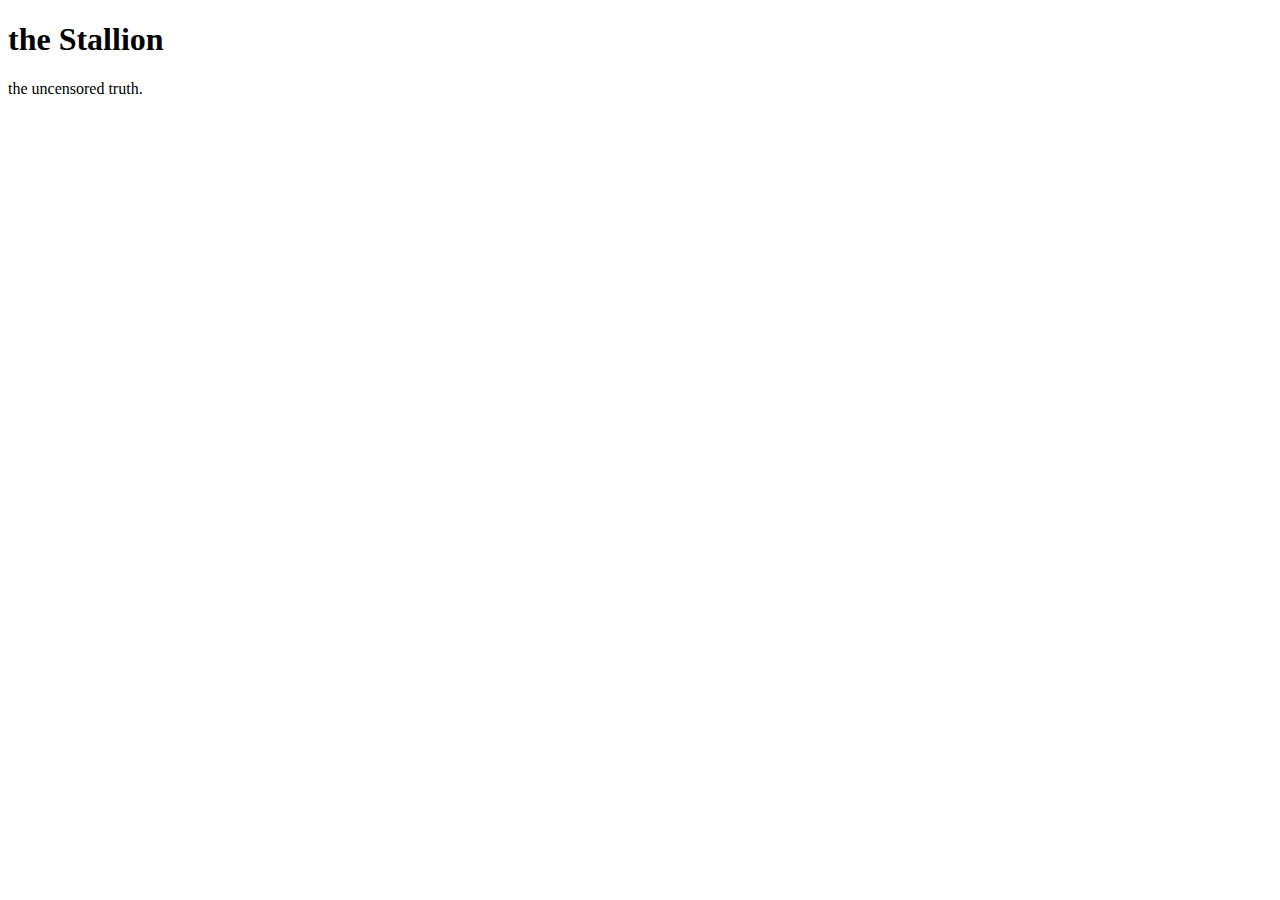
<file: index.html>
<!DOCTYPE html>
<html lang="en">
    <head>
        <meta charset="utf-8"/>
        <meta name="viewport" content="width=device-width" />
        <title>the Stallion</title>
    </head>

    <body>
        <header>
            <h1>the Stallion</h1>
            <p>the uncensored truth.</p>
        </header>

        <nav>

        </nav>

        <main>

        </main>

        <footer>

        </footer>
    </body>
</html>
<!--
LICENSE:

Creative Commons Legal Code

CC0 1.0 Universal

    CREATIVE COMMONS CORPORATION IS NOT A LAW FIRM AND DOES NOT PROVIDE
    LEGAL SERVICES. DISTRIBUTION OF THIS DOCUMENT DOES NOT CREATE AN
    ATTORNEY-CLIENT RELATIONSHIP. CREATIVE COMMONS PROVIDES THIS
    INFORMATION ON AN "AS-IS" BASIS. CREATIVE COMMONS MAKES NO WARRANTIES
    REGARDING THE USE OF THIS DOCUMENT OR THE INFORMATION OR WORKS
    PROVIDED HEREUNDER, AND DISCLAIMS LIABILITY FOR DAMAGES RESULTING FROM
    THE USE OF THIS DOCUMENT OR THE INFORMATION OR WORKS PROVIDED
    HEREUNDER.

Statement of Purpose

The laws of most jurisdictions throughout the world automatically confer
exclusive Copyright and Related Rights (defined below) upon the creator
and subsequent owner(s) (each and all, an "owner") of an original work of
authorship and/or a database (each, a "Work").

Certain owners wish to permanently relinquish those rights to a Work for
the purpose of contributing to a commons of creative, cultural and
scientific works ("Commons") that the public can reliably and without fear
of later claims of infringement build upon, modify, incorporate in other
works, reuse and redistribute as freely as possible in any form whatsoever
and for any purposes, including without limitation commercial purposes.
These owners may contribute to the Commons to promote the ideal of a free
culture and the further production of creative, cultural and scientific
works, or to gain reputation or greater distribution for their Work in
part through the use and efforts of others.

For these and/or other purposes and motivations, and without any
expectation of additional consideration or compensation, the person
associating CC0 with a Work (the "Affirmer"), to the extent that he or she
is an owner of Copyright and Related Rights in the Work, voluntarily
elects to apply CC0 to the Work and publicly distribute the Work under its
terms, with knowledge of his or her Copyright and Related Rights in the
Work and the meaning and intended legal effect of CC0 on those rights.

1. Copyright and Related Rights. A Work made available under CC0 may be
protected by copyright and related or neighboring rights ("Copyright and
Related Rights"). Copyright and Related Rights include, but are not
limited to, the following:

  i. the right to reproduce, adapt, distribute, perform, display,
     communicate, and translate a Work;
 ii. moral rights retained by the original author(s) and/or performer(s);
iii. publicity and privacy rights pertaining to a person's image or
     likeness depicted in a Work;
 iv. rights protecting against unfair competition in regards to a Work,
     subject to the limitations in paragraph 4(a), below;
  v. rights protecting the extraction, dissemination, use and reuse of data
     in a Work;
 vi. database rights (such as those arising under Directive 96/9/EC of the
     European Parliament and of the Council of 11 March 1996 on the legal
     protection of databases, and under any national implementation
     thereof, including any amended or successor version of such
     directive); and
vii. other similar, equivalent or corresponding rights throughout the
     world based on applicable law or treaty, and any national
     implementations thereof.

2. Waiver. To the greatest extent permitted by, but not in contravention
of, applicable law, Affirmer hereby overtly, fully, permanently,
irrevocably and unconditionally waives, abandons, and surrenders all of
Affirmer's Copyright and Related Rights and associated claims and causes
of action, whether now known or unknown (including existing as well as
future claims and causes of action), in the Work (i) in all territories
worldwide, (ii) for the maximum duration provided by applicable law or
treaty (including future time extensions), (iii) in any current or future
medium and for any number of copies, and (iv) for any purpose whatsoever,
including without limitation commercial, advertising or promotional
purposes (the "Waiver"). Affirmer makes the Waiver for the benefit of each
member of the public at large and to the detriment of Affirmer's heirs and
successors, fully intending that such Waiver shall not be subject to
revocation, rescission, cancellation, termination, or any other legal or
equitable action to disrupt the quiet enjoyment of the Work by the public
as contemplated by Affirmer's express Statement of Purpose.

3. Public License Fallback. Should any part of the Waiver for any reason
be judged legally invalid or ineffective under applicable law, then the
Waiver shall be preserved to the maximum extent permitted taking into
account Affirmer's express Statement of Purpose. In addition, to the
extent the Waiver is so judged Affirmer hereby grants to each affected
person a royalty-free, non transferable, non sublicensable, non exclusive,
irrevocable and unconditional license to exercise Affirmer's Copyright and
Related Rights in the Work (i) in all territories worldwide, (ii) for the
maximum duration provided by applicable law or treaty (including future
time extensions), (iii) in any current or future medium and for any number
of copies, and (iv) for any purpose whatsoever, including without
limitation commercial, advertising or promotional purposes (the
"License"). The License shall be deemed effective as of the date CC0 was
applied by Affirmer to the Work. Should any part of the License for any
reason be judged legally invalid or ineffective under applicable law, such
partial invalidity or ineffectiveness shall not invalidate the remainder
of the License, and in such case Affirmer hereby affirms that he or she
will not (i) exercise any of his or her remaining Copyright and Related
Rights in the Work or (ii) assert any associated claims and causes of
action with respect to the Work, in either case contrary to Affirmer's
express Statement of Purpose.

4. Limitations and Disclaimers.

 a. No trademark or patent rights held by Affirmer are waived, abandoned,
    surrendered, licensed or otherwise affected by this document.
 b. Affirmer offers the Work as-is and makes no representations or
    warranties of any kind concerning the Work, express, implied,
    statutory or otherwise, including without limitation warranties of
    title, merchantability, fitness for a particular purpose, non
    infringement, or the absence of latent or other defects, accuracy, or
    the present or absence of errors, whether or not discoverable, all to
    the greatest extent permissible under applicable law.
 c. Affirmer disclaims responsibility for clearing rights of other persons
    that may apply to the Work or any use thereof, including without
    limitation any person's Copyright and Related Rights in the Work.
    Further, Affirmer disclaims responsibility for obtaining any necessary
    consents, permissions or other rights required for any use of the
    Work.
 d. Affirmer understands and acknowledges that Creative Commons is not a
    party to this document and has no duty or obligation with respect to
    this CC0 or use of the Work.

-->
</file>
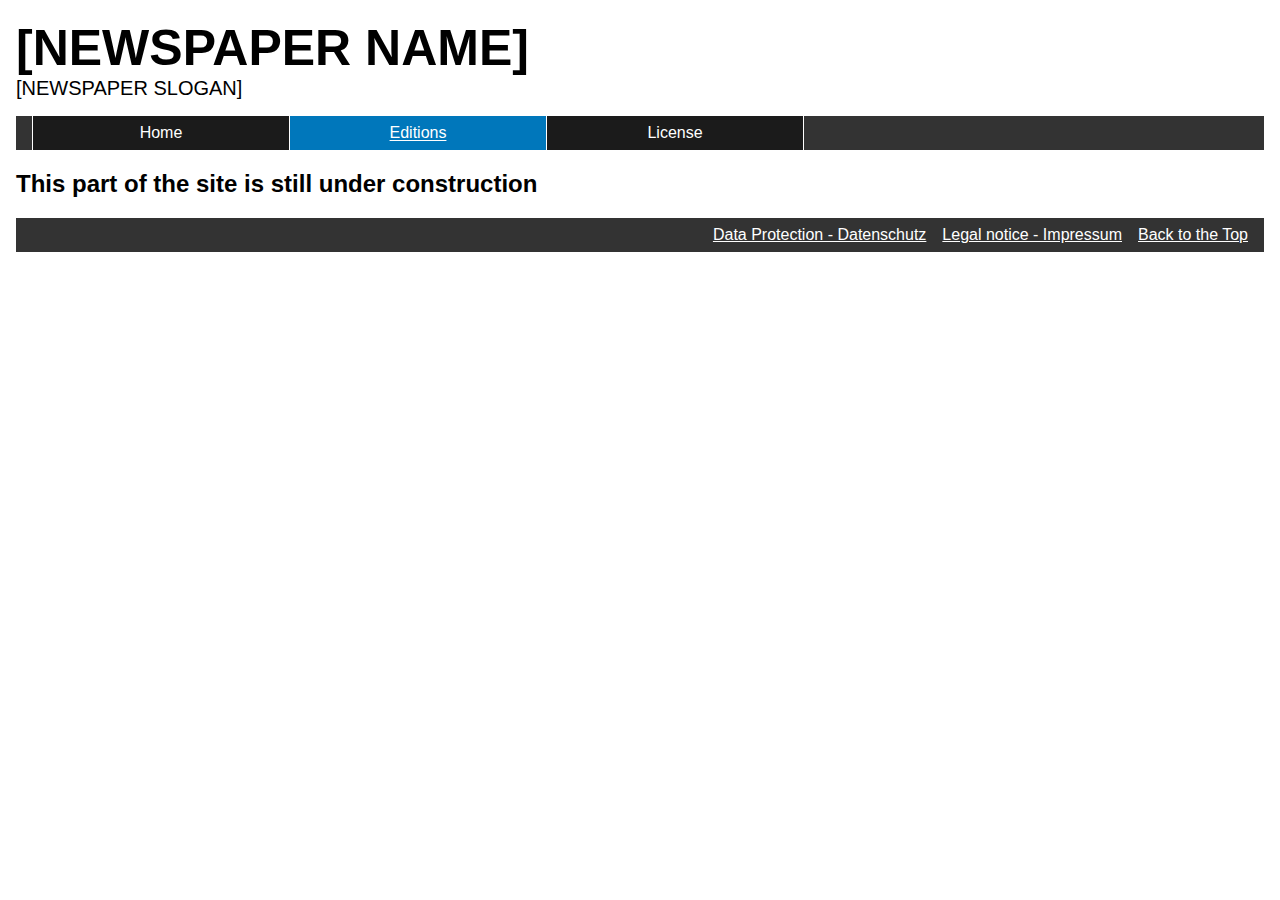
<file: html/editions.html>
<!DOCTYPE html>

<!-- 
HEY YOU!
yeah I'm talking to you don't you DARE to inspect element and edit the articles and put random shit in them!

no but seriously do whatever the fuck you want, this is cc0 so if you feel like it just copy the entire code from github and make your website I dont give a fuck.
-->

<html lang="en" id="top">
    <head>
        <!-- name, description, icon and any other meta of the website-->
        <meta charset="utf-8"/>
        <meta name="viewport" content="width=device-width" />
        <meta name="description" content="the uncensored truth." /> <!-- for the love of god come up with a better slogan please! -->
        <title>the Stallion</title>

        <link href="../styles/style.css" rel="stylesheet">
    </head>

    <body>
        <header class="site-header">
            <!-- the header of course -->
            <h1>[NEWSPAPER NAME]</h1>
            <p>[NEWSPAPER SLOGAN]</p> <!-- put the slogan here once you made it better -->
        </header>

        <nav class="site-nav">
            <ul>
                <li><a href="../index.html">Home</a></li>
                <li aria-current="page"><a href="../html/editions.html">Editions</a></li>
                <li><a href="../html/license.html">License</a></li>
            </ul>
        </nav>

        <main>
            <h2>This part of the site is still under construction</h2>
        </main>

        <footer class="site-footer">
            <nav aria-label="Legal links required by German law - Rechtliche Plichtlinks">
                <ul>
                    <li><a href="#">Data Protection - Datenschutz</a></li>
                    <li><a href="#">Legal notice - Impressum</a></li>
                    <li><a href="#top">Back to the Top</a></li>
                </ul>
            </nav>
        </footer>
    </body>
</html>
<!--
LICENSE:

Creative Commons Legal Code

CC0 1.0 Universal

    CREATIVE COMMONS CORPORATION IS NOT A LAW FIRM AND DOES NOT PROVIDE
    LEGAL SERVICES. DISTRIBUTION OF THIS DOCUMENT DOES NOT CREATE AN
    ATTORNEY-CLIENT RELATIONSHIP. CREATIVE COMMONS PROVIDES THIS
    INFORMATION ON AN "AS-IS" BASIS. CREATIVE COMMONS MAKES NO WARRANTIES
    REGARDING THE USE OF THIS DOCUMENT OR THE INFORMATION OR WORKS
    PROVIDED HEREUNDER, AND DISCLAIMS LIABILITY FOR DAMAGES RESULTING FROM
    THE USE OF THIS DOCUMENT OR THE INFORMATION OR WORKS PROVIDED
    HEREUNDER.

Statement of Purpose

The laws of most jurisdictions throughout the world automatically confer
exclusive Copyright and Related Rights (defined below) upon the creator
and subsequent owner(s) (each and all, an "owner") of an original work of
authorship and/or a database (each, a "Work").

Certain owners wish to permanently relinquish those rights to a Work for
the purpose of contributing to a commons of creative, cultural and
scientific works ("Commons") that the public can reliably and without fear
of later claims of infringement build upon, modify, incorporate in other
works, reuse and redistribute as freely as possible in any form whatsoever
and for any purposes, including without limitation commercial purposes.
These owners may contribute to the Commons to promote the ideal of a free
culture and the further production of creative, cultural and scientific
works, or to gain reputation or greater distribution for their Work in
part through the use and efforts of others.

For these and/or other purposes and motivations, and without any
expectation of additional consideration or compensation, the person
associating CC0 with a Work (the "Affirmer"), to the extent that he or she
is an owner of Copyright and Related Rights in the Work, voluntarily
elects to apply CC0 to the Work and publicly distribute the Work under its
terms, with knowledge of his or her Copyright and Related Rights in the
Work and the meaning and intended legal effect of CC0 on those rights.

1. Copyright and Related Rights. A Work made available under CC0 may be
protected by copyright and related or neighboring rights ("Copyright and
Related Rights"). Copyright and Related Rights include, but are not
limited to, the following:

  i. the right to reproduce, adapt, distribute, perform, display,
     communicate, and translate a Work;
 ii. moral rights retained by the original author(s) and/or performer(s);
iii. publicity and privacy rights pertaining to a person's image or
     likeness depicted in a Work;
 iv. rights protecting against unfair competition in regards to a Work,
     subject to the limitations in paragraph 4(a), below;
  v. rights protecting the extraction, dissemination, use and reuse of data
     in a Work;
 vi. database rights (such as those arising under Directive 96/9/EC of the
     European Parliament and of the Council of 11 March 1996 on the legal
     protection of databases, and under any national implementation
     thereof, including any amended or successor version of such
     directive); and
vii. other similar, equivalent or corresponding rights throughout the
     world based on applicable law or treaty, and any national
     implementations thereof.

2. Waiver. To the greatest extent permitted by, but not in contravention
of, applicable law, Affirmer hereby overtly, fully, permanently,
irrevocably and unconditionally waives, abandons, and surrenders all of
Affirmer's Copyright and Related Rights and associated claims and causes
of action, whether now known or unknown (including existing as well as
future claims and causes of action), in the Work (i) in all territories
worldwide, (ii) for the maximum duration provided by applicable law or
treaty (including future time extensions), (iii) in any current or future
medium and for any number of copies, and (iv) for any purpose whatsoever,
including without limitation commercial, advertising or promotional
purposes (the "Waiver"). Affirmer makes the Waiver for the benefit of each
member of the public at large and to the detriment of Affirmer's heirs and
successors, fully intending that such Waiver shall not be subject to
revocation, rescission, cancellation, termination, or any other legal or
equitable action to disrupt the quiet enjoyment of the Work by the public
as contemplated by Affirmer's express Statement of Purpose.

3. Public License Fallback. Should any part of the Waiver for any reason
be judged legally invalid or ineffective under applicable law, then the
Waiver shall be preserved to the maximum extent permitted taking into
account Affirmer's express Statement of Purpose. In addition, to the
extent the Waiver is so judged Affirmer hereby grants to each affected
person a royalty-free, non transferable, non sublicensable, non exclusive,
irrevocable and unconditional license to exercise Affirmer's Copyright and
Related Rights in the Work (i) in all territories worldwide, (ii) for the
maximum duration provided by applicable law or treaty (including future
time extensions), (iii) in any current or future medium and for any number
of copies, and (iv) for any purpose whatsoever, including without
limitation commercial, advertising or promotional purposes (the
"License"). The License shall be deemed effective as of the date CC0 was
applied by Affirmer to the Work. Should any part of the License for any
reason be judged legally invalid or ineffective under applicable law, such
partial invalidity or ineffectiveness shall not invalidate the remainder
of the License, and in such case Affirmer hereby affirms that he or she
will not (i) exercise any of his or her remaining Copyright and Related
Rights in the Work or (ii) assert any associated claims and causes of
action with respect to the Work, in either case contrary to Affirmer's
express Statement of Purpose.

4. Limitations and Disclaimers.

 a. No trademark or patent rights held by Affirmer are waived, abandoned,
    surrendered, licensed or otherwise affected by this document.
 b. Affirmer offers the Work as-is and makes no representations or
    warranties of any kind concerning the Work, express, implied,
    statutory or otherwise, including without limitation warranties of
    title, merchantability, fitness for a particular purpose, non
    infringement, or the absence of latent or other defects, accuracy, or
    the present or absence of errors, whether or not discoverable, all to
    the greatest extent permissible under applicable law.
 c. Affirmer disclaims responsibility for clearing rights of other persons
    that may apply to the Work or any use thereof, including without
    limitation any person's Copyright and Related Rights in the Work.
    Further, Affirmer disclaims responsibility for obtaining any necessary
    consents, permissions or other rights required for any use of the
    Work.
 d. Affirmer understands and acknowledges that Creative Commons is not a
    party to this document and has no duty or obligation with respect to
    this CC0 or use of the Work.

-->
</file>
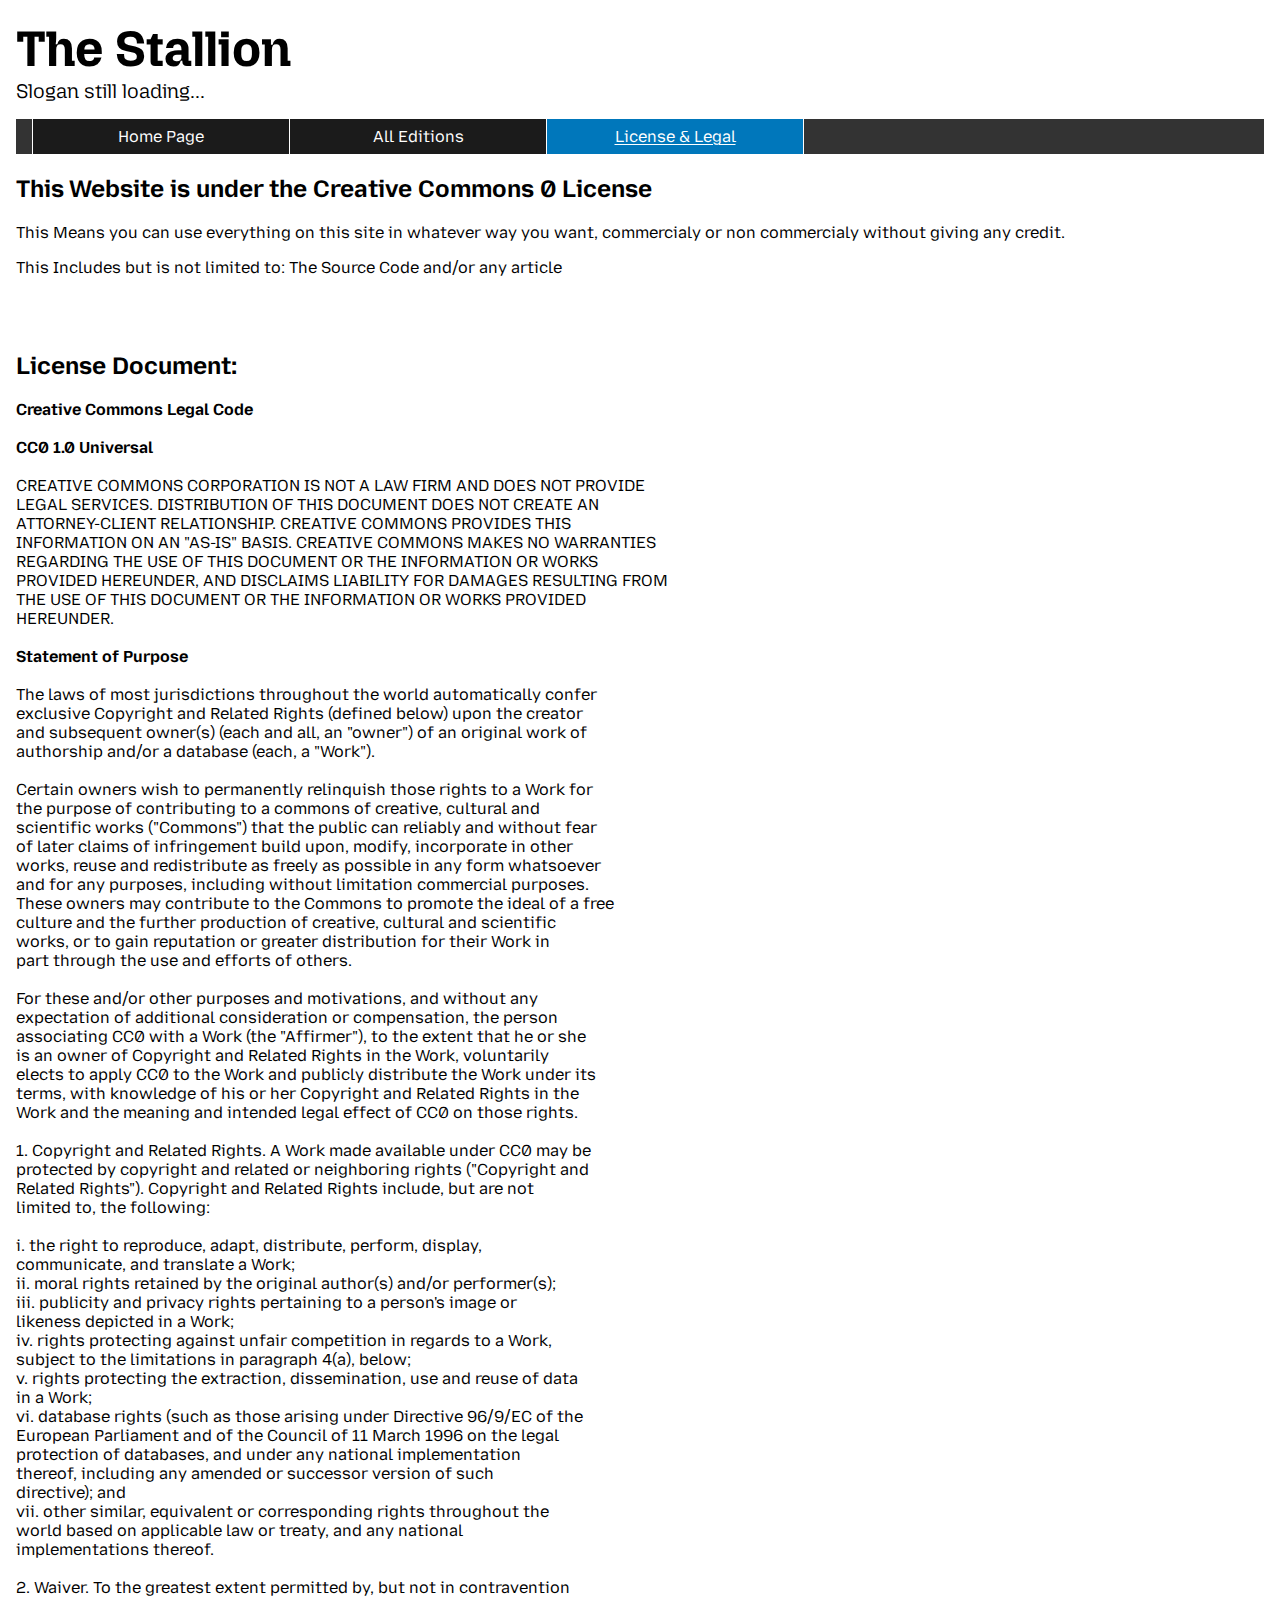
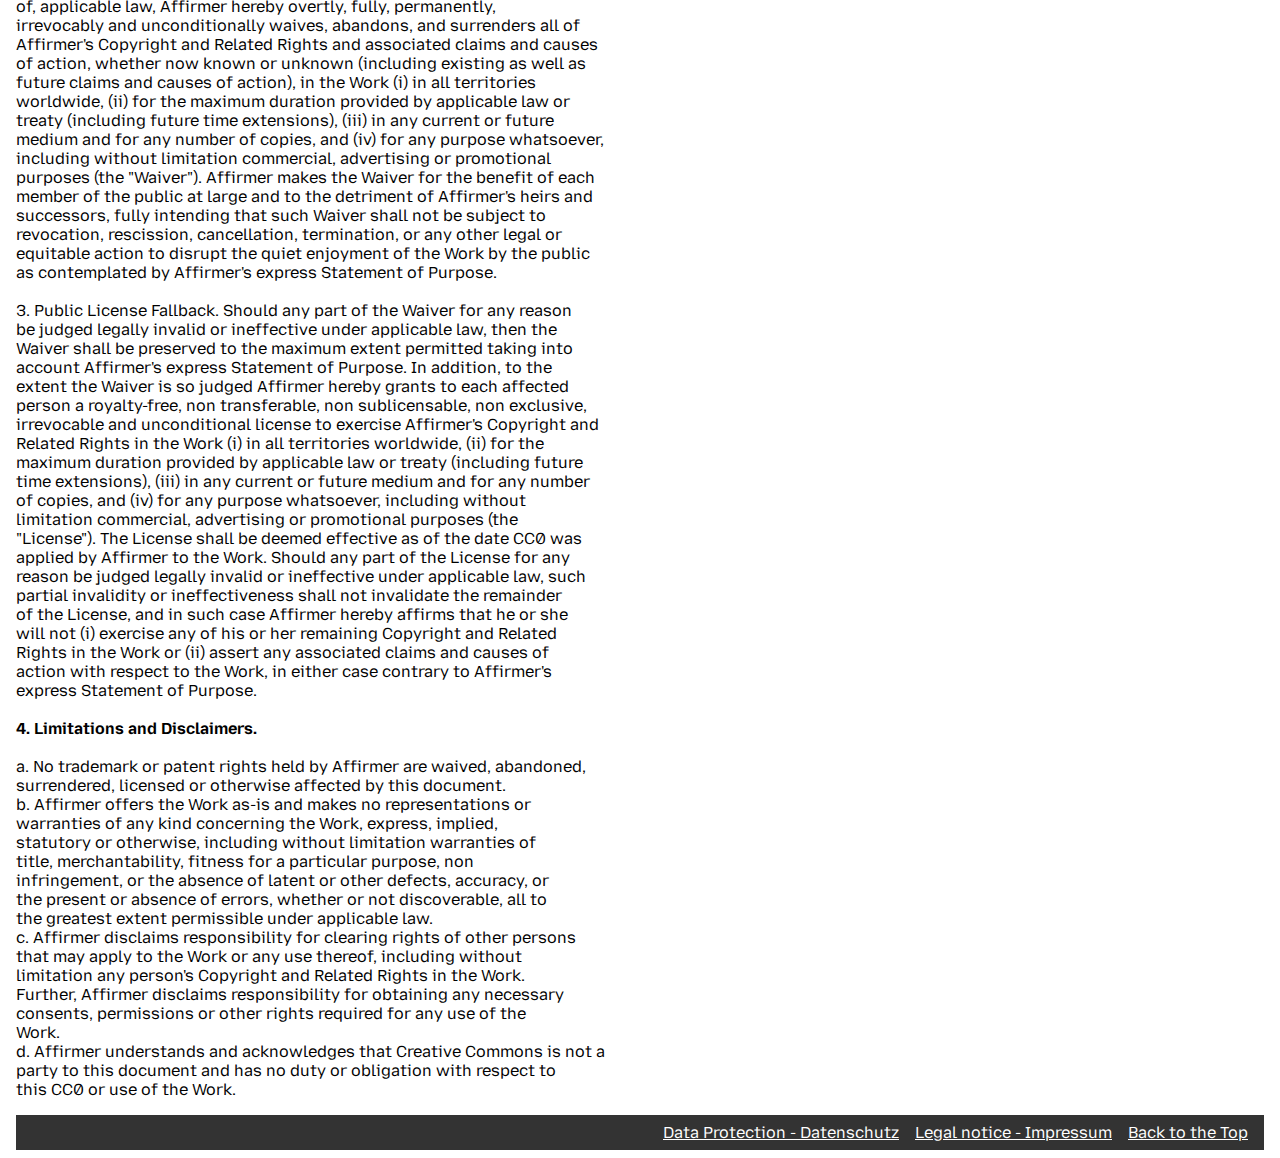
<file: html/license.html>
<!DOCTYPE html>

<!-- 
HEY YOU!
yeah I'm talking to you don't you DARE to inspect element and edit the articles and put random shit in them!

no but seriously do whatever the fuck you want, this is cc0 so if you feel like it just copy the entire code from github and make your website I dont give a fuck.
-->

<html lang="en" id="top">
    <head>
        <!-- name, description, icon and any other meta of the website-->
        <meta charset="utf-8"/>
        <meta name="viewport" content="width=device-width" />
        <meta name="description" content="the uncensored truth." /> <!-- for the love of god come up with a better slogan please! -->
        <title>License & Legal - the Stallion</title>

        <link href="../styles/style.css" rel="stylesheet">
        <link rel="preconnect" href="https://fonts.googleapis.com">
        <link rel="preconnect" href="https://fonts.gstatic.com" crossorigin>
        <link href="https://fonts.googleapis.com/css2?family=Mozilla+Text:wght@200..700&display=swap" rel="stylesheet">
        <link rel="preconnect" href="https://fonts.googleapis.com">
        <link rel="preconnect" href="https://fonts.gstatic.com" crossorigin>
        <link href="https://fonts.googleapis.com/css2?family=Mozilla+Headline:wght@200..700&display=swap" rel="stylesheet">
    </head>

    <body class="license-body">
        <header class="site-header">
            <!-- the header of course -->
            <h1>The Stallion</h1>
            <p>Slogan still loading...</p> <!-- put the slogan here once you made it better -->
        </header>

        <nav class="site-nav">
            <ul>
                <li><a href="../index.html">Home Page</a></li>
                <li><a href="../html/editions.html">All Editions</a></li>
                <li aria-current="page"><a href="../html/license.html">License & Legal</a></li>
            </ul>
        </nav>

        <main>
            <h2>This Website is under the Creative Commons 0 License</h2>
            <p>This Means you can use everything on this site in whatever way you want, commercialy or non commercialy without giving any credit.</p>
            <p>This Includes but is not limited to: The Source Code and/or any article</p>
            <p><br><br></p>
            <h2>License Document:</h2>
            <p>
<strong>Creative Commons Legal Code <br>
<br>
CC0 1.0 Universal <br> </strong>
<br>
    CREATIVE COMMONS CORPORATION IS NOT A LAW FIRM AND DOES NOT PROVIDE<br>
    LEGAL SERVICES. DISTRIBUTION OF THIS DOCUMENT DOES NOT CREATE AN<br>
    ATTORNEY-CLIENT RELATIONSHIP. CREATIVE COMMONS PROVIDES THIS<br>
    INFORMATION ON AN "AS-IS" BASIS. CREATIVE COMMONS MAKES NO WARRANTIES<br>
    REGARDING THE USE OF THIS DOCUMENT OR THE INFORMATION OR WORKS<br>
    PROVIDED HEREUNDER, AND DISCLAIMS LIABILITY FOR DAMAGES RESULTING FROM<br>
    THE USE OF THIS DOCUMENT OR THE INFORMATION OR WORKS PROVIDED<br>
    HEREUNDER. <br>
<br>
<strong>Statement of Purpose <br> </strong>
<br>
The laws of most jurisdictions throughout the world automatically confer<br>
exclusive Copyright and Related Rights (defined below) upon the creator<br>
and subsequent owner(s) (each and all, an "owner") of an original work of<br>
authorship and/or a database (each, a "Work"). <br>
<br>
Certain owners wish to permanently relinquish those rights to a Work for<br>
the purpose of contributing to a commons of creative, cultural and<br>
scientific works ("Commons") that the public can reliably and without fear<br>
of later claims of infringement build upon, modify, incorporate in other<br>
works, reuse and redistribute as freely as possible in any form whatsoever<br>
and for any purposes, including without limitation commercial purposes.<br>
These owners may contribute to the Commons to promote the ideal of a free<br>
culture and the further production of creative, cultural and scientific<br>
works, or to gain reputation or greater distribution for their Work in<br>
part through the use and efforts of others.<br>
<br>
For these and/or other purposes and motivations, and without any<br>
expectation of additional consideration or compensation, the person<br>
associating CC0 with a Work (the "Affirmer"), to the extent that he or she<br>
is an owner of Copyright and Related Rights in the Work, voluntarily<br>
elects to apply CC0 to the Work and publicly distribute the Work under its<br>
terms, with knowledge of his or her Copyright and Related Rights in the<br>
Work and the meaning and intended legal effect of CC0 on those rights.<br>
<br>
1. Copyright and Related Rights. A Work made available under CC0 may be<br>
protected by copyright and related or neighboring rights ("Copyright and<br>
Related Rights"). Copyright and Related Rights include, but are not<br>
limited to, the following:<br>
<br>
  i. the right to reproduce, adapt, distribute, perform, display,<br>
     communicate, and translate a Work;<br>
 ii. moral rights retained by the original author(s) and/or performer(s);<br>
iii. publicity and privacy rights pertaining to a person's image or<br>
     likeness depicted in a Work;<br>
 iv. rights protecting against unfair competition in regards to a Work,<br>
     subject to the limitations in paragraph 4(a), below;<br>
  v. rights protecting the extraction, dissemination, use and reuse of data<br>
     in a Work;<br>
 vi. database rights (such as those arising under Directive 96/9/EC of the<br>
     European Parliament and of the Council of 11 March 1996 on the legal<br>
     protection of databases, and under any national implementation<br>
     thereof, including any amended or successor version of such<br>
     directive); and<br>
vii. other similar, equivalent or corresponding rights throughout the<br>
     world based on applicable law or treaty, and any national<br>
     implementations thereof.<br>
<br>
2. Waiver. To the greatest extent permitted by, but not in contravention<br>
of, applicable law, Affirmer hereby overtly, fully, permanently,<br>
irrevocably and unconditionally waives, abandons, and surrenders all of<br>
Affirmer's Copyright and Related Rights and associated claims and causes<br>
of action, whether now known or unknown (including existing as well as<br>
future claims and causes of action), in the Work (i) in all territories<br>
worldwide, (ii) for the maximum duration provided by applicable law or<br>
treaty (including future time extensions), (iii) in any current or future<br>
medium and for any number of copies, and (iv) for any purpose whatsoever,<br>
including without limitation commercial, advertising or promotional<br>
purposes (the "Waiver"). Affirmer makes the Waiver for the benefit of each<br>
member of the public at large and to the detriment of Affirmer's heirs and<br>
successors, fully intending that such Waiver shall not be subject to<br>
revocation, rescission, cancellation, termination, or any other legal or<br>
equitable action to disrupt the quiet enjoyment of the Work by the public<br>
as contemplated by Affirmer's express Statement of Purpose.<br>
<br>
3. Public License Fallback. Should any part of the Waiver for any reason<br>
be judged legally invalid or ineffective under applicable law, then the<br>
Waiver shall be preserved to the maximum extent permitted taking into<br>
account Affirmer's express Statement of Purpose. In addition, to the<br>
extent the Waiver is so judged Affirmer hereby grants to each affected<br>
person a royalty-free, non transferable, non sublicensable, non exclusive,<br>
irrevocable and unconditional license to exercise Affirmer's Copyright and<br>
Related Rights in the Work (i) in all territories worldwide, (ii) for the<br>
maximum duration provided by applicable law or treaty (including future<br>
time extensions), (iii) in any current or future medium and for any number<br>
of copies, and (iv) for any purpose whatsoever, including without<br>
limitation commercial, advertising or promotional purposes (the<br>
"License"). The License shall be deemed effective as of the date CC0 was<br>
applied by Affirmer to the Work. Should any part of the License for any<br>
reason be judged legally invalid or ineffective under applicable law, such<br>
partial invalidity or ineffectiveness shall not invalidate the remainder<br>
of the License, and in such case Affirmer hereby affirms that he or she<br>
will not (i) exercise any of his or her remaining Copyright and Related<br>
Rights in the Work or (ii) assert any associated claims and causes of<br>
action with respect to the Work, in either case contrary to Affirmer's<br>
express Statement of Purpose.<br>
<br>
<strong>4. Limitations and Disclaimers.</strong><br>
<br>
 a. No trademark or patent rights held by Affirmer are waived, abandoned,<br>
    surrendered, licensed or otherwise affected by this document.<br>
 b. Affirmer offers the Work as-is and makes no representations or<br>
    warranties of any kind concerning the Work, express, implied,<br>
    statutory or otherwise, including without limitation warranties of<br>
    title, merchantability, fitness for a particular purpose, non<br>
    infringement, or the absence of latent or other defects, accuracy, or<br>
    the present or absence of errors, whether or not discoverable, all to<br>
    the greatest extent permissible under applicable law.<br>
 c. Affirmer disclaims responsibility for clearing rights of other persons<br>
    that may apply to the Work or any use thereof, including without<br>
    limitation any person's Copyright and Related Rights in the Work.<br>
    Further, Affirmer disclaims responsibility for obtaining any necessary<br>
    consents, permissions or other rights required for any use of the<br>
    Work.<br>
 d. Affirmer understands and acknowledges that Creative Commons is not a<br>
    party to this document and has no duty or obligation with respect to<br>
    this CC0 or use of the Work.<br>
            </p>
        </main>

        <footer class="site-footer">
            <nav aria-label="Legal links required by German law - Rechtliche Plichtlinks">
                <ul>
                    <li><a href="#">Data Protection - Datenschutz</a></li>
                    <li><a href="#">Legal notice - Impressum</a></li>
                    <li><a href="#top">Back to the Top</a></li>
                </ul>
            </nav>
        </footer>
    </body>
</html>
<!--
LICENSE:

Creative Commons Legal Code

CC0 1.0 Universal

    CREATIVE COMMONS CORPORATION IS NOT A LAW FIRM AND DOES NOT PROVIDE
    LEGAL SERVICES. DISTRIBUTION OF THIS DOCUMENT DOES NOT CREATE AN
    ATTORNEY-CLIENT RELATIONSHIP. CREATIVE COMMONS PROVIDES THIS
    INFORMATION ON AN "AS-IS" BASIS. CREATIVE COMMONS MAKES NO WARRANTIES
    REGARDING THE USE OF THIS DOCUMENT OR THE INFORMATION OR WORKS
    PROVIDED HEREUNDER, AND DISCLAIMS LIABILITY FOR DAMAGES RESULTING FROM
    THE USE OF THIS DOCUMENT OR THE INFORMATION OR WORKS PROVIDED
    HEREUNDER.

Statement of Purpose

The laws of most jurisdictions throughout the world automatically confer
exclusive Copyright and Related Rights (defined below) upon the creator
and subsequent owner(s) (each and all, an "owner") of an original work of
authorship and/or a database (each, a "Work").

Certain owners wish to permanently relinquish those rights to a Work for
the purpose of contributing to a commons of creative, cultural and
scientific works ("Commons") that the public can reliably and without fear
of later claims of infringement build upon, modify, incorporate in other
works, reuse and redistribute as freely as possible in any form whatsoever
and for any purposes, including without limitation commercial purposes.
These owners may contribute to the Commons to promote the ideal of a free
culture and the further production of creative, cultural and scientific
works, or to gain reputation or greater distribution for their Work in
part through the use and efforts of others.

For these and/or other purposes and motivations, and without any
expectation of additional consideration or compensation, the person
associating CC0 with a Work (the "Affirmer"), to the extent that he or she
is an owner of Copyright and Related Rights in the Work, voluntarily
elects to apply CC0 to the Work and publicly distribute the Work under its
terms, with knowledge of his or her Copyright and Related Rights in the
Work and the meaning and intended legal effect of CC0 on those rights.

1. Copyright and Related Rights. A Work made available under CC0 may be
protected by copyright and related or neighboring rights ("Copyright and
Related Rights"). Copyright and Related Rights include, but are not
limited to, the following:

  i. the right to reproduce, adapt, distribute, perform, display,
     communicate, and translate a Work;
 ii. moral rights retained by the original author(s) and/or performer(s);
iii. publicity and privacy rights pertaining to a person's image or
     likeness depicted in a Work;
 iv. rights protecting against unfair competition in regards to a Work,
     subject to the limitations in paragraph 4(a), below;
  v. rights protecting the extraction, dissemination, use and reuse of data
     in a Work;
 vi. database rights (such as those arising under Directive 96/9/EC of the
     European Parliament and of the Council of 11 March 1996 on the legal
     protection of databases, and under any national implementation
     thereof, including any amended or successor version of such
     directive); and
vii. other similar, equivalent or corresponding rights throughout the
     world based on applicable law or treaty, and any national
     implementations thereof.

2. Waiver. To the greatest extent permitted by, but not in contravention
of, applicable law, Affirmer hereby overtly, fully, permanently,
irrevocably and unconditionally waives, abandons, and surrenders all of
Affirmer's Copyright and Related Rights and associated claims and causes
of action, whether now known or unknown (including existing as well as
future claims and causes of action), in the Work (i) in all territories
worldwide, (ii) for the maximum duration provided by applicable law or
treaty (including future time extensions), (iii) in any current or future
medium and for any number of copies, and (iv) for any purpose whatsoever,
including without limitation commercial, advertising or promotional
purposes (the "Waiver"). Affirmer makes the Waiver for the benefit of each
member of the public at large and to the detriment of Affirmer's heirs and
successors, fully intending that such Waiver shall not be subject to
revocation, rescission, cancellation, termination, or any other legal or
equitable action to disrupt the quiet enjoyment of the Work by the public
as contemplated by Affirmer's express Statement of Purpose.

3. Public License Fallback. Should any part of the Waiver for any reason
be judged legally invalid or ineffective under applicable law, then the
Waiver shall be preserved to the maximum extent permitted taking into
account Affirmer's express Statement of Purpose. In addition, to the
extent the Waiver is so judged Affirmer hereby grants to each affected
person a royalty-free, non transferable, non sublicensable, non exclusive,
irrevocable and unconditional license to exercise Affirmer's Copyright and
Related Rights in the Work (i) in all territories worldwide, (ii) for the
maximum duration provided by applicable law or treaty (including future
time extensions), (iii) in any current or future medium and for any number
of copies, and (iv) for any purpose whatsoever, including without
limitation commercial, advertising or promotional purposes (the
"License"). The License shall be deemed effective as of the date CC0 was
applied by Affirmer to the Work. Should any part of the License for any
reason be judged legally invalid or ineffective under applicable law, such
partial invalidity or ineffectiveness shall not invalidate the remainder
of the License, and in such case Affirmer hereby affirms that he or she
will not (i) exercise any of his or her remaining Copyright and Related
Rights in the Work or (ii) assert any associated claims and causes of
action with respect to the Work, in either case contrary to Affirmer's
express Statement of Purpose.

4. Limitations and Disclaimers.

 a. No trademark or patent rights held by Affirmer are waived, abandoned,
    surrendered, licensed or otherwise affected by this document.
 b. Affirmer offers the Work as-is and makes no representations or
    warranties of any kind concerning the Work, express, implied,
    statutory or otherwise, including without limitation warranties of
    title, merchantability, fitness for a particular purpose, non
    infringement, or the absence of latent or other defects, accuracy, or
    the present or absence of errors, whether or not discoverable, all to
    the greatest extent permissible under applicable law.
 c. Affirmer disclaims responsibility for clearing rights of other persons
    that may apply to the Work or any use thereof, including without
    limitation any person's Copyright and Related Rights in the Work.
    Further, Affirmer disclaims responsibility for obtaining any necessary
    consents, permissions or other rights required for any use of the
    Work.
 d. Affirmer understands and acknowledges that Creative Commons is not a
    party to this document and has no duty or obligation with respect to
    this CC0 or use of the Work.

-->
</file>
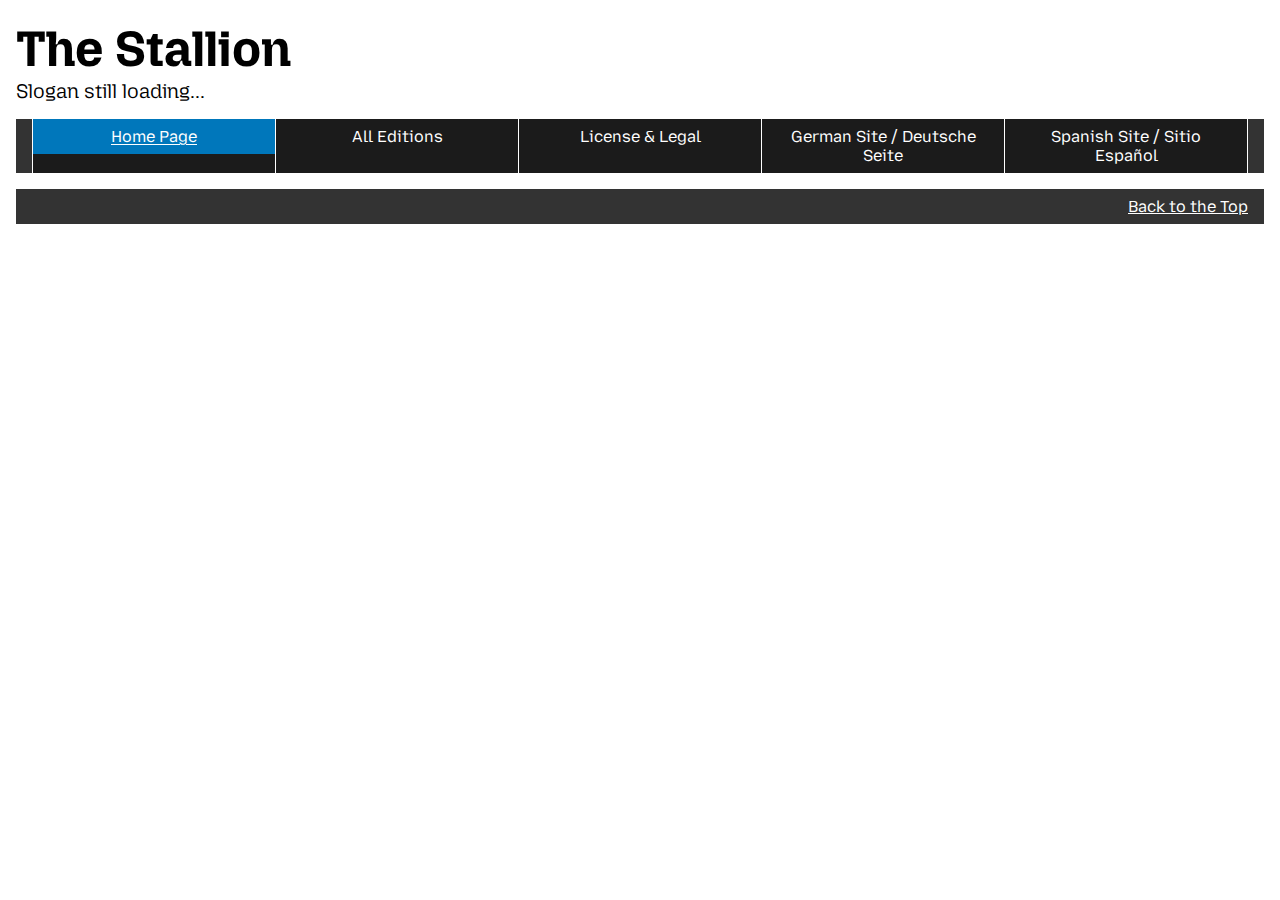
<file: html/template.html>
<!DOCTYPE html>
<html lang="en" id="top">
    <head>
        <!-- name, description, icon and any other meta of the website-->
        <meta charset="utf-8"/>
        <meta name="viewport" content="width=device-width" />
        <meta name="description" content="Slogan still loading..." /> <!-- for the love of god come up with a better slogan please! -->
        <title>The Stallion</title>

        <link href="../styles/style.css" rel="stylesheet">
        <link rel="preconnect" href="https://fonts.googleapis.com">
        <link rel="preconnect" href="https://fonts.gstatic.com" crossorigin>
        <link href="https://fonts.googleapis.com/css2?family=Mozilla+Text:wght@200..700&display=swap" rel="stylesheet">
        <link rel="preconnect" href="https://fonts.googleapis.com">
        <link rel="preconnect" href="https://fonts.gstatic.com" crossorigin>
        <link href="https://fonts.googleapis.com/css2?family=Mozilla+Headline:wght@200..700&display=swap" rel="stylesheet">
    </head>

    <body class="site-body">
        <header class="site-header">
            <!-- the header of course -->
            <h1>The Stallion</h1>
            <p>Slogan still loading...</p>
        </header>

        <nav class="site-nav">
            <ul>
                <li aria-current="page"><a href="index.html">Home Page</a></li>
                <li><a href="html/editions.html">All Editions</a></li>
                <li><a href="html/license.html">License & Legal</a></li>
                <li><a href="html/html_de/startseite.html">German Site / Deutsche Seite</a></li>
                <li><a href="html/html_es/comienzo.html">Spanish Site / Sitio Español</a></li>
            </ul>
        </nav>

        <main>

        </main>

        <footer class="site-footer">
            <nav">
                <ul>
                    <!-- <li><a href="#">Data Protection - Datenschutz</a></li>
                    <li><a href="#">Legal notice - Impressum</a></li> -->
                    <li><a href="#top">Back to the Top</a></li>
                </ul>
            </nav>
        </footer>
    </body>
</html>
<!--
LICENSE:

Creative Commons Legal Code

CC0 1.0 Universal

    CREATIVE COMMONS CORPORATION IS NOT A LAW FIRM AND DOES NOT PROVIDE
    LEGAL SERVICES. DISTRIBUTION OF THIS DOCUMENT DOES NOT CREATE AN
    ATTORNEY-CLIENT RELATIONSHIP. CREATIVE COMMONS PROVIDES THIS
    INFORMATION ON AN "AS-IS" BASIS. CREATIVE COMMONS MAKES NO WARRANTIES
    REGARDING THE USE OF THIS DOCUMENT OR THE INFORMATION OR WORKS
    PROVIDED HEREUNDER, AND DISCLAIMS LIABILITY FOR DAMAGES RESULTING FROM
    THE USE OF THIS DOCUMENT OR THE INFORMATION OR WORKS PROVIDED
    HEREUNDER.

Statement of Purpose

The laws of most jurisdictions throughout the world automatically confer
exclusive Copyright and Related Rights (defined below) upon the creator
and subsequent owner(s) (each and all, an "owner") of an original work of
authorship and/or a database (each, a "Work").

Certain owners wish to permanently relinquish those rights to a Work for
the purpose of contributing to a commons of creative, cultural and
scientific works ("Commons") that the public can reliably and without fear
of later claims of infringement build upon, modify, incorporate in other
works, reuse and redistribute as freely as possible in any form whatsoever
and for any purposes, including without limitation commercial purposes.
These owners may contribute to the Commons to promote the ideal of a free
culture and the further production of creative, cultural and scientific
works, or to gain reputation or greater distribution for their Work in
part through the use and efforts of others.

For these and/or other purposes and motivations, and without any
expectation of additional consideration or compensation, the person
associating CC0 with a Work (the "Affirmer"), to the extent that he or she
is an owner of Copyright and Related Rights in the Work, voluntarily
elects to apply CC0 to the Work and publicly distribute the Work under its
terms, with knowledge of his or her Copyright and Related Rights in the
Work and the meaning and intended legal effect of CC0 on those rights.

1. Copyright and Related Rights. A Work made available under CC0 may be
protected by copyright and related or neighboring rights ("Copyright and
Related Rights"). Copyright and Related Rights include, but are not
limited to, the following:

  i. the right to reproduce, adapt, distribute, perform, display,
     communicate, and translate a Work;
 ii. moral rights retained by the original author(s) and/or performer(s);
iii. publicity and privacy rights pertaining to a person's image or
     likeness depicted in a Work;
 iv. rights protecting against unfair competition in regards to a Work,
     subject to the limitations in paragraph 4(a), below;
  v. rights protecting the extraction, dissemination, use and reuse of data
     in a Work;
 vi. database rights (such as those arising under Directive 96/9/EC of the
     European Parliament and of the Council of 11 March 1996 on the legal
     protection of databases, and under any national implementation
     thereof, including any amended or successor version of such
     directive); and
vii. other similar, equivalent or corresponding rights throughout the
     world based on applicable law or treaty, and any national
     implementations thereof.

2. Waiver. To the greatest extent permitted by, but not in contravention
of, applicable law, Affirmer hereby overtly, fully, permanently,
irrevocably and unconditionally waives, abandons, and surrenders all of
Affirmer's Copyright and Related Rights and associated claims and causes
of action, whether now known or unknown (including existing as well as
future claims and causes of action), in the Work (i) in all territories
worldwide, (ii) for the maximum duration provided by applicable law or
treaty (including future time extensions), (iii) in any current or future
medium and for any number of copies, and (iv) for any purpose whatsoever,
including without limitation commercial, advertising or promotional
purposes (the "Waiver"). Affirmer makes the Waiver for the benefit of each
member of the public at large and to the detriment of Affirmer's heirs and
successors, fully intending that such Waiver shall not be subject to
revocation, rescission, cancellation, termination, or any other legal or
equitable action to disrupt the quiet enjoyment of the Work by the public
as contemplated by Affirmer's express Statement of Purpose.

3. Public License Fallback. Should any part of the Waiver for any reason
be judged legally invalid or ineffective under applicable law, then the
Waiver shall be preserved to the maximum extent permitted taking into
account Affirmer's express Statement of Purpose. In addition, to the
extent the Waiver is so judged Affirmer hereby grants to each affected
person a royalty-free, non transferable, non sublicensable, non exclusive,
irrevocable and unconditional license to exercise Affirmer's Copyright and
Related Rights in the Work (i) in all territories worldwide, (ii) for the
maximum duration provided by applicable law or treaty (including future
time extensions), (iii) in any current or future medium and for any number
of copies, and (iv) for any purpose whatsoever, including without
limitation commercial, advertising or promotional purposes (the
"License"). The License shall be deemed effective as of the date CC0 was
applied by Affirmer to the Work. Should any part of the License for any
reason be judged legally invalid or ineffective under applicable law, such
partial invalidity or ineffectiveness shall not invalidate the remainder
of the License, and in such case Affirmer hereby affirms that he or she
will not (i) exercise any of his or her remaining Copyright and Related
Rights in the Work or (ii) assert any associated claims and causes of
action with respect to the Work, in either case contrary to Affirmer's
express Statement of Purpose.

4. Limitations and Disclaimers.

 a. No trademark or patent rights held by Affirmer are waived, abandoned,
    surrendered, licensed or otherwise affected by this document.
 b. Affirmer offers the Work as-is and makes no representations or
    warranties of any kind concerning the Work, express, implied,
    statutory or otherwise, including without limitation warranties of
    title, merchantability, fitness for a particular purpose, non
    infringement, or the absence of latent or other defects, accuracy, or
    the present or absence of errors, whether or not discoverable, all to
    the greatest extent permissible under applicable law.
 c. Affirmer disclaims responsibility for clearing rights of other persons
    that may apply to the Work or any use thereof, including without
    limitation any person's Copyright and Related Rights in the Work.
    Further, Affirmer disclaims responsibility for obtaining any necessary
    consents, permissions or other rights required for any use of the
    Work.
 d. Affirmer understands and acknowledges that Creative Commons is not a
    party to this document and has no duty or obligation with respect to
    this CC0 or use of the Work.

-->
</file>
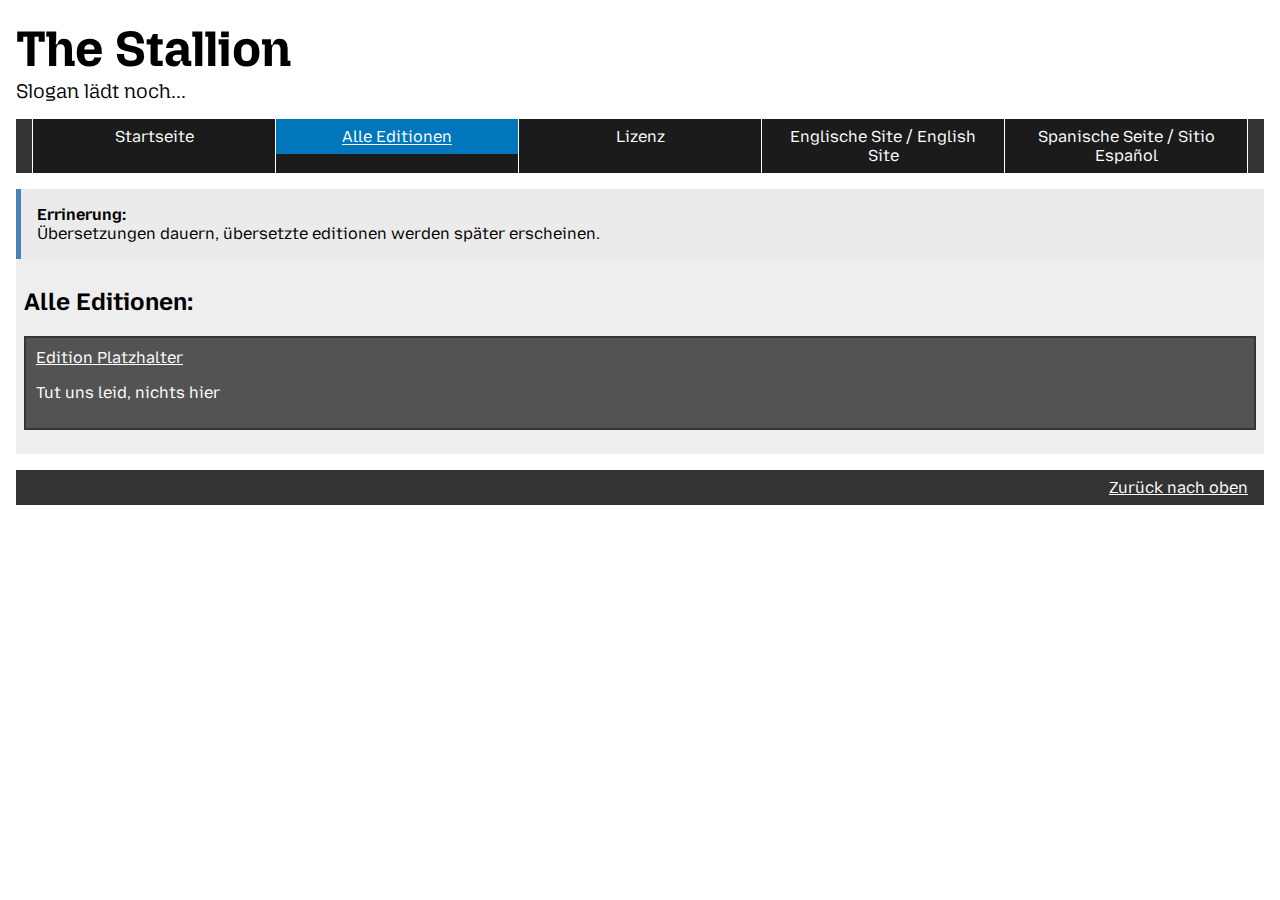
<file: html/html_de/editionen.html>
<!DOCTYPE html>

<!-- 
HEY YOU!
yeah I'm talking to you don't you DARE to inspect element and edit the articles and put random shit in them!

no but seriously do whatever the fuck you want, this is cc0 so if you feel like it just copy the entire code from github and make your website I dont give a fuck.
-->

<html lang="de" id="top">
    <head>
        <!-- name, description, icon and any other meta of the website-->
        <meta charset="utf-8"/>
        <meta name="viewport" content="width=device-width" />
        <meta name="description" content="slogan still loading..." /> <!-- for the love of god come up with a better slogan please! -->
        <title>Editions - the Stallion</title>

        <link href="../../styles/style.css" rel="stylesheet">
        <link rel="preconnect" href="https://fonts.googleapis.com">
        <link rel="preconnect" href="https://fonts.gstatic.com" crossorigin>
        <link href="https://fonts.googleapis.com/css2?family=Mozilla+Text:wght@200..700&display=swap" rel="stylesheet">
        <link rel="preconnect" href="https://fonts.googleapis.com">
        <link rel="preconnect" href="https://fonts.gstatic.com" crossorigin>
        <link href="https://fonts.googleapis.com/css2?family=Mozilla+Headline:wght@200..700&display=swap" rel="stylesheet">
    </head>
    
    <body class="editions-body">
        <header class="site-header">
            <!-- the header of course -->
            <h1>The Stallion</h1>
            <p>Slogan lädt noch...</p>
        </header>

        <nav class="site-nav">
            <ul>
                <li><a href="startseite.html">Startseite</a></li>
                <li aria-current="page"><a href="editionen.html">Alle Editionen</a></li>
                <li><a href="lizenz.html">Lizenz</a></li>
                <li><a href="../../index.html">Englische Site / English Site</a></li>
                <li><a href="../html_es/">Spanische Seite / Sitio Español</a></li>
            </ul>
        </nav>

        <main>
            <blockquote class="quote">
                <strong>Errinerung:</strong><br>
                Übersetzungen dauern, übersetzte editionen werden später erscheinen.
            </blockquote>

            <editions class="object-list">
                <h2>Alle Editionen:</h2>
                <ul>
                    <li><a href="../../data/html/editionen/">Edition Platzhalter</a><p> Tut uns leid, nichts hier</p></li>
                </ul>
            </editions>
        </main>

        <footer class="site-footer">
            <nav">
                <ul>
                    <!-- <li><a href="#">Data Protection - Datenschutz</a></li>
                    <li><a href="#">Legal notice - Impressum</a></li> -->
                    <li><a href="#top">Zurück nach oben</a></li>
                </ul>
            </nav>
        </footer>
    </body>
</html>
<!--
LICENSE:

Creative Commons Legal Code

CC0 1.0 Universal

    CREATIVE COMMONS CORPORATION IS NOT A LAW FIRM AND DOES NOT PROVIDE
    LEGAL SERVICES. DISTRIBUTION OF THIS DOCUMENT DOES NOT CREATE AN
    ATTORNEY-CLIENT RELATIONSHIP. CREATIVE COMMONS PROVIDES THIS
    INFORMATION ON AN "AS-IS" BASIS. CREATIVE COMMONS MAKES NO WARRANTIES
    REGARDING THE USE OF THIS DOCUMENT OR THE INFORMATION OR WORKS
    PROVIDED HEREUNDER, AND DISCLAIMS LIABILITY FOR DAMAGES RESULTING FROM
    THE USE OF THIS DOCUMENT OR THE INFORMATION OR WORKS PROVIDED
    HEREUNDER.

Statement of Purpose

The laws of most jurisdictions throughout the world automatically confer
exclusive Copyright and Related Rights (defined below) upon the creator
and subsequent owner(s) (each and all, an "owner") of an original work of
authorship and/or a database (each, a "Work").

Certain owners wish to permanently relinquish those rights to a Work for
the purpose of contributing to a commons of creative, cultural and
scientific works ("Commons") that the public can reliably and without fear
of later claims of infringement build upon, modify, incorporate in other
works, reuse and redistribute as freely as possible in any form whatsoever
and for any purposes, including without limitation commercial purposes.
These owners may contribute to the Commons to promote the ideal of a free
culture and the further production of creative, cultural and scientific
works, or to gain reputation or greater distribution for their Work in
part through the use and efforts of others.

For these and/or other purposes and motivations, and without any
expectation of additional consideration or compensation, the person
associating CC0 with a Work (the "Affirmer"), to the extent that he or she
is an owner of Copyright and Related Rights in the Work, voluntarily
elects to apply CC0 to the Work and publicly distribute the Work under its
terms, with knowledge of his or her Copyright and Related Rights in the
Work and the meaning and intended legal effect of CC0 on those rights.

1. Copyright and Related Rights. A Work made available under CC0 may be
protected by copyright and related or neighboring rights ("Copyright and
Related Rights"). Copyright and Related Rights include, but are not
limited to, the following:

  i. the right to reproduce, adapt, distribute, perform, display,
     communicate, and translate a Work;
 ii. moral rights retained by the original author(s) and/or performer(s);
iii. publicity and privacy rights pertaining to a person's image or
     likeness depicted in a Work;
 iv. rights protecting against unfair competition in regards to a Work,
     subject to the limitations in paragraph 4(a), below;
  v. rights protecting the extraction, dissemination, use and reuse of data
     in a Work;
 vi. database rights (such as those arising under Directive 96/9/EC of the
     European Parliament and of the Council of 11 March 1996 on the legal
     protection of databases, and under any national implementation
     thereof, including any amended or successor version of such
     directive); and
vii. other similar, equivalent or corresponding rights throughout the
     world based on applicable law or treaty, and any national
     implementations thereof.

2. Waiver. To the greatest extent permitted by, but not in contravention
of, applicable law, Affirmer hereby overtly, fully, permanently,
irrevocably and unconditionally waives, abandons, and surrenders all of
Affirmer's Copyright and Related Rights and associated claims and causes
of action, whether now known or unknown (including existing as well as
future claims and causes of action), in the Work (i) in all territories
worldwide, (ii) for the maximum duration provided by applicable law or
treaty (including future time extensions), (iii) in any current or future
medium and for any number of copies, and (iv) for any purpose whatsoever,
including without limitation commercial, advertising or promotional
purposes (the "Waiver"). Affirmer makes the Waiver for the benefit of each
member of the public at large and to the detriment of Affirmer's heirs and
successors, fully intending that such Waiver shall not be subject to
revocation, rescission, cancellation, termination, or any other legal or
equitable action to disrupt the quiet enjoyment of the Work by the public
as contemplated by Affirmer's express Statement of Purpose.

3. Public License Fallback. Should any part of the Waiver for any reason
be judged legally invalid or ineffective under applicable law, then the
Waiver shall be preserved to the maximum extent permitted taking into
account Affirmer's express Statement of Purpose. In addition, to the
extent the Waiver is so judged Affirmer hereby grants to each affected
person a royalty-free, non transferable, non sublicensable, non exclusive,
irrevocable and unconditional license to exercise Affirmer's Copyright and
Related Rights in the Work (i) in all territories worldwide, (ii) for the
maximum duration provided by applicable law or treaty (including future
time extensions), (iii) in any current or future medium and for any number
of copies, and (iv) for any purpose whatsoever, including without
limitation commercial, advertising or promotional purposes (the
"License"). The License shall be deemed effective as of the date CC0 was
applied by Affirmer to the Work. Should any part of the License for any
reason be judged legally invalid or ineffective under applicable law, such
partial invalidity or ineffectiveness shall not invalidate the remainder
of the License, and in such case Affirmer hereby affirms that he or she
will not (i) exercise any of his or her remaining Copyright and Related
Rights in the Work or (ii) assert any associated claims and causes of
action with respect to the Work, in either case contrary to Affirmer's
express Statement of Purpose.

4. Limitations and Disclaimers.

 a. No trademark or patent rights held by Affirmer are waived, abandoned,
    surrendered, licensed or otherwise affected by this document.
 b. Affirmer offers the Work as-is and makes no representations or
    warranties of any kind concerning the Work, express, implied,
    statutory or otherwise, including without limitation warranties of
    title, merchantability, fitness for a particular purpose, non
    infringement, or the absence of latent or other defects, accuracy, or
    the present or absence of errors, whether or not discoverable, all to
    the greatest extent permissible under applicable law.
 c. Affirmer disclaims responsibility for clearing rights of other persons
    that may apply to the Work or any use thereof, including without
    limitation any person's Copyright and Related Rights in the Work.
    Further, Affirmer disclaims responsibility for obtaining any necessary
    consents, permissions or other rights required for any use of the
    Work.
 d. Affirmer understands and acknowledges that Creative Commons is not a
    party to this document and has no duty or obligation with respect to
    this CC0 or use of the Work.

-->
</file>
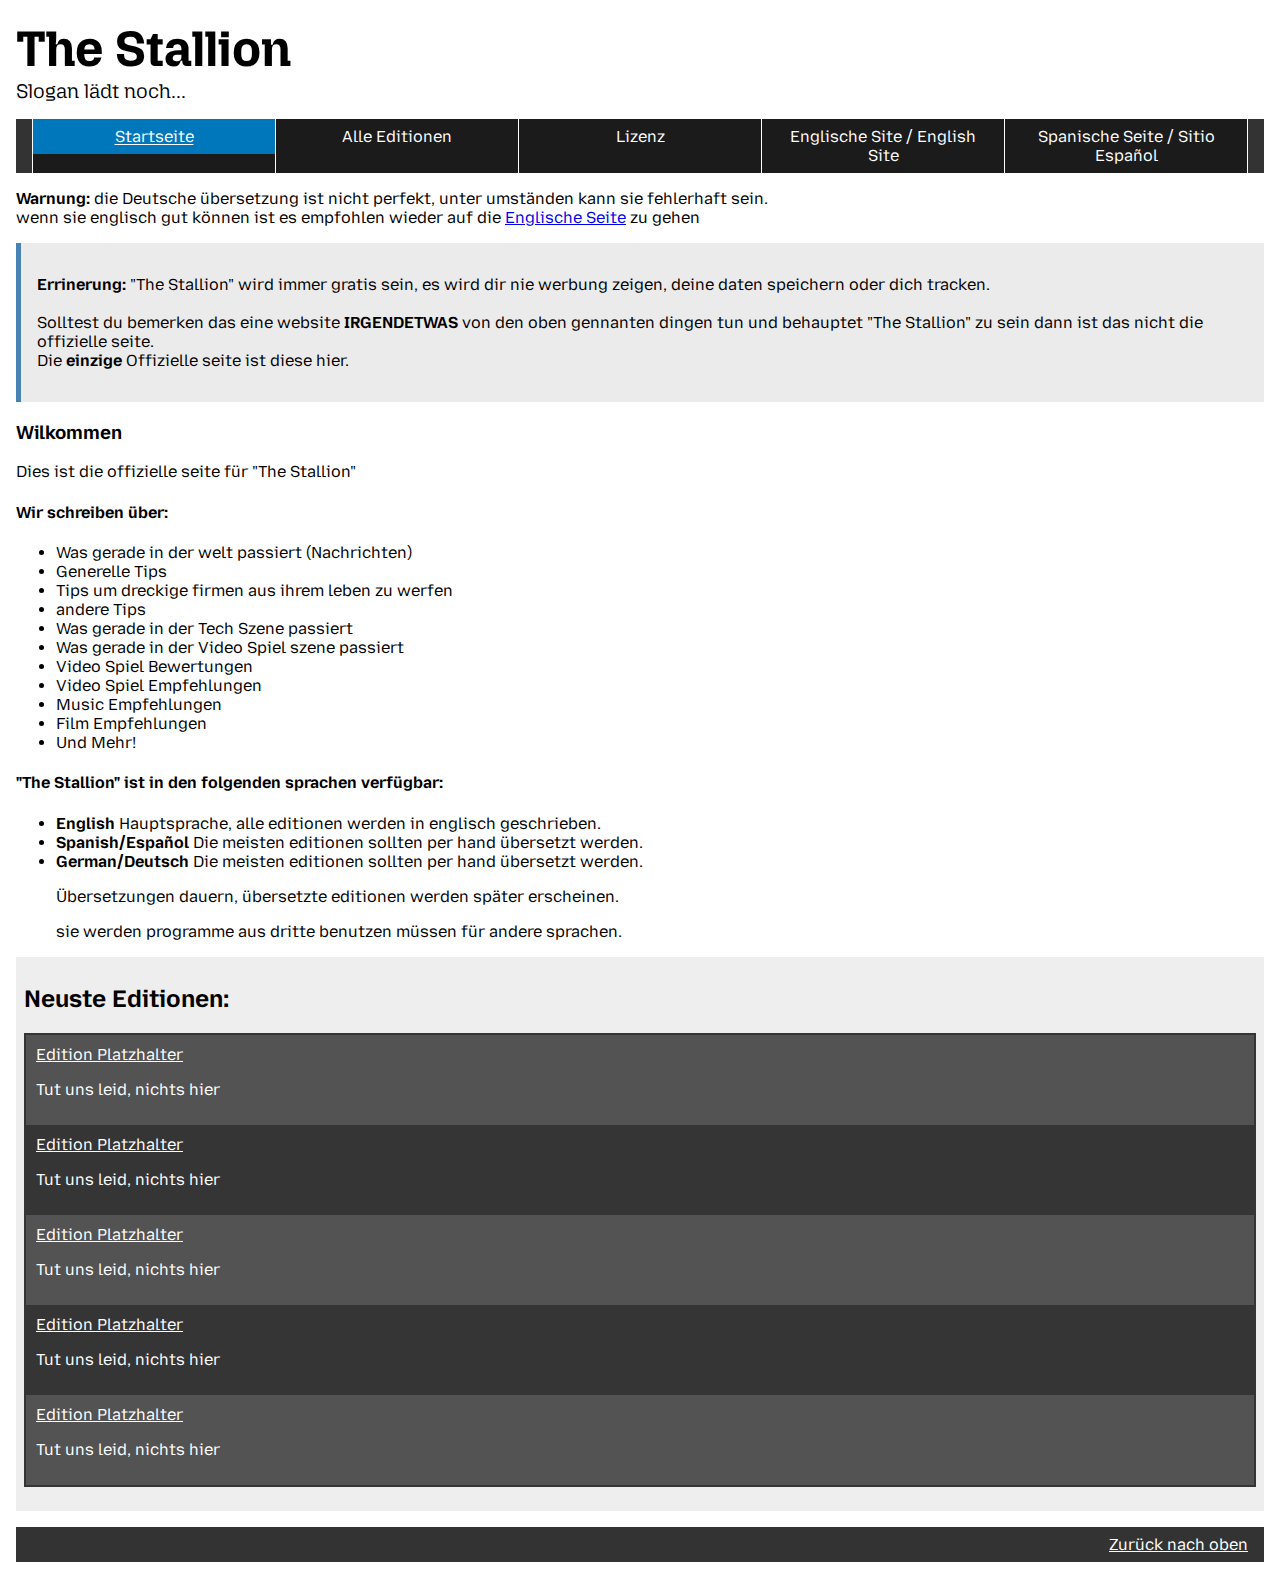
<file: html/html_de/startseite.html>
<!DOCTYPE html>
<html lang="de" id="top">
    <head>
        <!-- name, description, icon and any other meta of the website-->
        <meta charset="utf-8"/>
        <meta name="viewport" content="width=device-width" />
        <meta name="description" content="Slogan lädt noch..." /> <!-- for the love of god come up with a better slogan please! -->
        <title>The Stallion</title>

        <link href="../../styles/style.css" rel="stylesheet">
        <link rel="preconnect" href="https://fonts.googleapis.com">
        <link rel="preconnect" href="https://fonts.gstatic.com" crossorigin>
        <link href="https://fonts.googleapis.com/css2?family=Mozilla+Text:wght@200..700&display=swap" rel="stylesheet">
        <link rel="preconnect" href="https://fonts.googleapis.com">
        <link rel="preconnect" href="https://fonts.gstatic.com" crossorigin>
        <link href="https://fonts.googleapis.com/css2?family=Mozilla+Headline:wght@200..700&display=swap" rel="stylesheet">
    </head>

    <body class="site-body">
        <header class="site-header">
            <!-- the header of course -->
            <h1>The Stallion</h1>
            <p>Slogan lädt noch...</p>
        </header>

        <nav class="site-nav">
            <ul>
                <li aria-current="page"><a href="startseite.html">Startseite</a></li>
                <li><a href="editionen.html">Alle Editionen</a></li>
                <li><a href="lizenz.html">Lizenz</a></li>
                <li><a href="../../index.html">Englische Site / English Site</a></li>
                <li><a href="../html_es/">Spanische Seite / Sitio Español</a></li>
            </ul>
        </nav>

        <main>
            <blockquote class="warning-quote"><p>
                <strong>Warnung:</strong> die Deutsche übersetzung ist nicht perfekt, unter umständen kann sie fehlerhaft sein. <br>
                wenn sie englisch gut können ist es empfohlen wieder auf die <a href="../../index.html">Englische Seite</a> zu gehen
            </p></blockquote>
            <blockquote class="quote"><p>
                <strong>Errinerung:</strong> "The Stallion" wird immer gratis sein, es wird dir nie werbung zeigen, deine daten speichern oder dich tracken. <br> <br>
                Solltest du bemerken das eine website <strong>IRGENDETWAS</strong> von den oben gennanten dingen tun und behauptet "The Stallion" zu sein dann ist das nicht die offizielle seite. <br>
                Die <strong>einzige</strong> Offizielle seite ist diese hier.
            </p></blockquote>
            <h3>Wilkommen</h3>
            <p>Dies ist die offizielle seite für "The Stallion"</p>
            <h4>Wir schreiben über:</h4>
            <ul>
                <li>Was gerade in der welt passiert (Nachrichten)</li>
                <li>Generelle Tips</li>
                <li>Tips um dreckige firmen aus ihrem leben zu werfen</li>
                <li>andere Tips</li>
                <li>Was gerade in der Tech Szene passiert</li>
                <li>Was gerade in der Video Spiel szene passiert</li>
                <li>Video Spiel Bewertungen</li>
                <li>Video Spiel Empfehlungen</li>
                <li>Music Empfehlungen</li>
                <li>Film Empfehlungen</li>
                <li>Und Mehr!</li>
            </ul>
            <h4>"The Stallion" ist in den folgenden sprachen verfügbar:</h4>
            <ul>
                <li><strong>English</strong> Hauptsprache, alle editionen werden in englisch geschrieben.</li>
                <li><strong>Spanish/Español</strong> Die meisten editionen sollten per hand übersetzt werden.</li>
                <li><strong>German/Deutsch</strong> Die meisten editionen sollten per hand übersetzt werden.</li>
                <p>Übersetzungen dauern, übersetzte editionen werden später erscheinen.</p>
                <p>sie werden programme aus dritte benutzen müssen für andere sprachen.</p>
                
            </ul>
            <editions class="object-list">
                <h2>Neuste Editionen:</h2>
                <ul>
                    <li><a href="html/editions/">Edition Platzhalter</a><p> Tut uns leid, nichts hier</p></li>
                    <li><a href="html/editions/">Edition Platzhalter</a><p> Tut uns leid, nichts hier</p></li>
                    <li><a href="html/editions/">Edition Platzhalter</a><p> Tut uns leid, nichts hier</p></li>
                    <li><a href="html/editions/">Edition Platzhalter</a><p> Tut uns leid, nichts hier</p></li>
                    <li><a href="html/editions/">Edition Platzhalter</a><p> Tut uns leid, nichts hier</p></li>
                </ul>
            </editions>
        </main>

        <footer class="site-footer">
            <nav">
                <ul>
                    <!-- <li><a href="#">Data Protection - Datenschutz</a></li>
                    <li><a href="#">Legal notice - Impressum</a></li> -->
                    <li><a href="#top">Zurück nach oben</a></li>
                </ul>
            </nav>
        </footer>
    </body>
</html>
<!--
LICENSE:

Creative Commons Legal Code

CC0 1.0 Universal

    CREATIVE COMMONS CORPORATION IS NOT A LAW FIRM AND DOES NOT PROVIDE
    LEGAL SERVICES. DISTRIBUTION OF THIS DOCUMENT DOES NOT CREATE AN
    ATTORNEY-CLIENT RELATIONSHIP. CREATIVE COMMONS PROVIDES THIS
    INFORMATION ON AN "AS-IS" BASIS. CREATIVE COMMONS MAKES NO WARRANTIES
    REGARDING THE USE OF THIS DOCUMENT OR THE INFORMATION OR WORKS
    PROVIDED HEREUNDER, AND DISCLAIMS LIABILITY FOR DAMAGES RESULTING FROM
    THE USE OF THIS DOCUMENT OR THE INFORMATION OR WORKS PROVIDED
    HEREUNDER.

Statement of Purpose

The laws of most jurisdictions throughout the world automatically confer
exclusive Copyright and Related Rights (defined below) upon the creator
and subsequent owner(s) (each and all, an "owner") of an original work of
authorship and/or a database (each, a "Work").

Certain owners wish to permanently relinquish those rights to a Work for
the purpose of contributing to a commons of creative, cultural and
scientific works ("Commons") that the public can reliably and without fear
of later claims of infringement build upon, modify, incorporate in other
works, reuse and redistribute as freely as possible in any form whatsoever
and for any purposes, including without limitation commercial purposes.
These owners may contribute to the Commons to promote the ideal of a free
culture and the further production of creative, cultural and scientific
works, or to gain reputation or greater distribution for their Work in
part through the use and efforts of others.

For these and/or other purposes and motivations, and without any
expectation of additional consideration or compensation, the person
associating CC0 with a Work (the "Affirmer"), to the extent that he or she
is an owner of Copyright and Related Rights in the Work, voluntarily
elects to apply CC0 to the Work and publicly distribute the Work under its
terms, with knowledge of his or her Copyright and Related Rights in the
Work and the meaning and intended legal effect of CC0 on those rights.

1. Copyright and Related Rights. A Work made available under CC0 may be
protected by copyright and related or neighboring rights ("Copyright and
Related Rights"). Copyright and Related Rights include, but are not
limited to, the following:

  i. the right to reproduce, adapt, distribute, perform, display,
     communicate, and translate a Work;
 ii. moral rights retained by the original author(s) and/or performer(s);
iii. publicity and privacy rights pertaining to a person's image or
     likeness depicted in a Work;
 iv. rights protecting against unfair competition in regards to a Work,
     subject to the limitations in paragraph 4(a), below;
  v. rights protecting the extraction, dissemination, use and reuse of data
     in a Work;
 vi. database rights (such as those arising under Directive 96/9/EC of the
     European Parliament and of the Council of 11 March 1996 on the legal
     protection of databases, and under any national implementation
     thereof, including any amended or successor version of such
     directive); and
vii. other similar, equivalent or corresponding rights throughout the
     world based on applicable law or treaty, and any national
     implementations thereof.

2. Waiver. To the greatest extent permitted by, but not in contravention
of, applicable law, Affirmer hereby overtly, fully, permanently,
irrevocably and unconditionally waives, abandons, and surrenders all of
Affirmer's Copyright and Related Rights and associated claims and causes
of action, whether now known or unknown (including existing as well as
future claims and causes of action), in the Work (i) in all territories
worldwide, (ii) for the maximum duration provided by applicable law or
treaty (including future time extensions), (iii) in any current or future
medium and for any number of copies, and (iv) for any purpose whatsoever,
including without limitation commercial, advertising or promotional
purposes (the "Waiver"). Affirmer makes the Waiver for the benefit of each
member of the public at large and to the detriment of Affirmer's heirs and
successors, fully intending that such Waiver shall not be subject to
revocation, rescission, cancellation, termination, or any other legal or
equitable action to disrupt the quiet enjoyment of the Work by the public
as contemplated by Affirmer's express Statement of Purpose.

3. Public License Fallback. Should any part of the Waiver for any reason
be judged legally invalid or ineffective under applicable law, then the
Waiver shall be preserved to the maximum extent permitted taking into
account Affirmer's express Statement of Purpose. In addition, to the
extent the Waiver is so judged Affirmer hereby grants to each affected
person a royalty-free, non transferable, non sublicensable, non exclusive,
irrevocable and unconditional license to exercise Affirmer's Copyright and
Related Rights in the Work (i) in all territories worldwide, (ii) for the
maximum duration provided by applicable law or treaty (including future
time extensions), (iii) in any current or future medium and for any number
of copies, and (iv) for any purpose whatsoever, including without
limitation commercial, advertising or promotional purposes (the
"License"). The License shall be deemed effective as of the date CC0 was
applied by Affirmer to the Work. Should any part of the License for any
reason be judged legally invalid or ineffective under applicable law, such
partial invalidity or ineffectiveness shall not invalidate the remainder
of the License, and in such case Affirmer hereby affirms that he or she
will not (i) exercise any of his or her remaining Copyright and Related
Rights in the Work or (ii) assert any associated claims and causes of
action with respect to the Work, in either case contrary to Affirmer's
express Statement of Purpose.

4. Limitations and Disclaimers.

 a. No trademark or patent rights held by Affirmer are waived, abandoned,
    surrendered, licensed or otherwise affected by this document.
 b. Affirmer offers the Work as-is and makes no representations or
    warranties of any kind concerning the Work, express, implied,
    statutory or otherwise, including without limitation warranties of
    title, merchantability, fitness for a particular purpose, non
    infringement, or the absence of latent or other defects, accuracy, or
    the present or absence of errors, whether or not discoverable, all to
    the greatest extent permissible under applicable law.
 c. Affirmer disclaims responsibility for clearing rights of other persons
    that may apply to the Work or any use thereof, including without
    limitation any person's Copyright and Related Rights in the Work.
    Further, Affirmer disclaims responsibility for obtaining any necessary
    consents, permissions or other rights required for any use of the
    Work.
 d. Affirmer understands and acknowledges that Creative Commons is not a
    party to this document and has no duty or obligation with respect to
    this CC0 or use of the Work.

-->
</file>
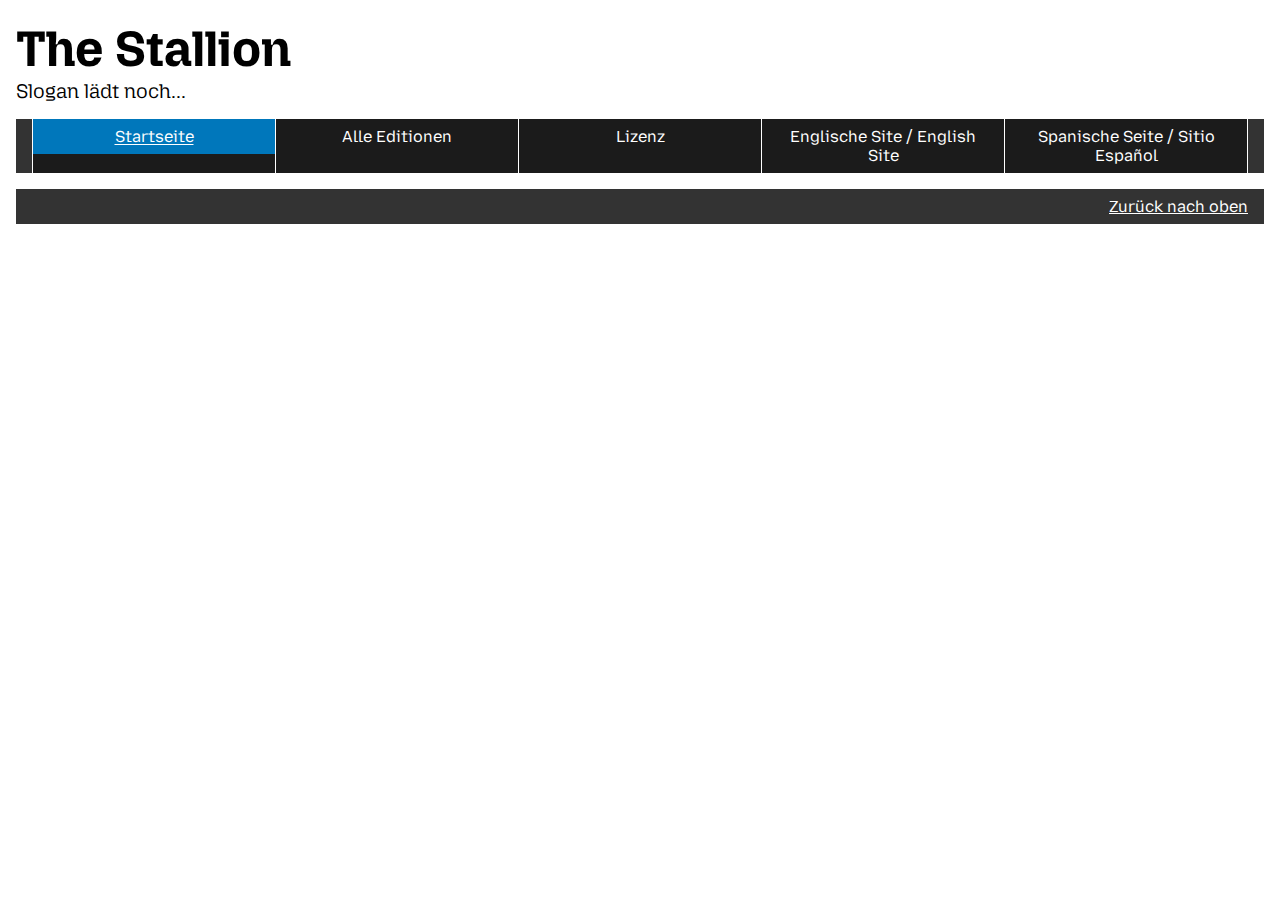
<file: html/html_de/template_de.html>
<!DOCTYPE html>
<html lang="de" id="top">
    <head>
        <!-- name, description, icon and any other meta of the website-->
        <meta charset="utf-8"/>
        <meta name="viewport" content="width=device-width" />
        <meta name="description" content="Slogan lädt noch..." /> <!-- for the love of god come up with a better slogan please! -->
        <title>The Stallion</title>

        <link href="../../styles/style.css" rel="stylesheet">
        <link rel="preconnect" href="https://fonts.googleapis.com">
        <link rel="preconnect" href="https://fonts.gstatic.com" crossorigin>
        <link href="https://fonts.googleapis.com/css2?family=Mozilla+Text:wght@200..700&display=swap" rel="stylesheet">
        <link rel="preconnect" href="https://fonts.googleapis.com">
        <link rel="preconnect" href="https://fonts.gstatic.com" crossorigin>
        <link href="https://fonts.googleapis.com/css2?family=Mozilla+Headline:wght@200..700&display=swap" rel="stylesheet">
    </head>

    <body class="site-body">
        <header class="site-header">
            <!-- the header of course -->
            <h1>The Stallion</h1>
            <p>Slogan lädt noch...</p>
        </header>

        <nav class="site-nav">
            <ul>
                <li aria-current="page"><a href="startseite.html">Startseite</a></li>
                <li><a href="editionen.html">Alle Editionen</a></li>
                <li><a href="lizenz.html">Lizenz</a></li>
                <li><a href="../../index.html">Englische Site / English Site</a></li>
                <li><a href="../html_es/">Spanische Seite / Sitio Español</a></li>
            </ul>
        </nav>

        <main>

        </main>

        <footer class="site-footer">
            <nav">
                <ul>
                    <!-- <li><a href="#">Data Protection - Datenschutz</a></li>
                    <li><a href="#">Legal notice - Impressum</a></li> -->
                    <li><a href="#top">Zurück nach oben</a></li>
                </ul>
            </nav>
        </footer>
    </body>
</html>
<!--
LICENSE:

Creative Commons Legal Code

CC0 1.0 Universal

    CREATIVE COMMONS CORPORATION IS NOT A LAW FIRM AND DOES NOT PROVIDE
    LEGAL SERVICES. DISTRIBUTION OF THIS DOCUMENT DOES NOT CREATE AN
    ATTORNEY-CLIENT RELATIONSHIP. CREATIVE COMMONS PROVIDES THIS
    INFORMATION ON AN "AS-IS" BASIS. CREATIVE COMMONS MAKES NO WARRANTIES
    REGARDING THE USE OF THIS DOCUMENT OR THE INFORMATION OR WORKS
    PROVIDED HEREUNDER, AND DISCLAIMS LIABILITY FOR DAMAGES RESULTING FROM
    THE USE OF THIS DOCUMENT OR THE INFORMATION OR WORKS PROVIDED
    HEREUNDER.

Statement of Purpose

The laws of most jurisdictions throughout the world automatically confer
exclusive Copyright and Related Rights (defined below) upon the creator
and subsequent owner(s) (each and all, an "owner") of an original work of
authorship and/or a database (each, a "Work").

Certain owners wish to permanently relinquish those rights to a Work for
the purpose of contributing to a commons of creative, cultural and
scientific works ("Commons") that the public can reliably and without fear
of later claims of infringement build upon, modify, incorporate in other
works, reuse and redistribute as freely as possible in any form whatsoever
and for any purposes, including without limitation commercial purposes.
These owners may contribute to the Commons to promote the ideal of a free
culture and the further production of creative, cultural and scientific
works, or to gain reputation or greater distribution for their Work in
part through the use and efforts of others.

For these and/or other purposes and motivations, and without any
expectation of additional consideration or compensation, the person
associating CC0 with a Work (the "Affirmer"), to the extent that he or she
is an owner of Copyright and Related Rights in the Work, voluntarily
elects to apply CC0 to the Work and publicly distribute the Work under its
terms, with knowledge of his or her Copyright and Related Rights in the
Work and the meaning and intended legal effect of CC0 on those rights.

1. Copyright and Related Rights. A Work made available under CC0 may be
protected by copyright and related or neighboring rights ("Copyright and
Related Rights"). Copyright and Related Rights include, but are not
limited to, the following:

  i. the right to reproduce, adapt, distribute, perform, display,
     communicate, and translate a Work;
 ii. moral rights retained by the original author(s) and/or performer(s);
iii. publicity and privacy rights pertaining to a person's image or
     likeness depicted in a Work;
 iv. rights protecting against unfair competition in regards to a Work,
     subject to the limitations in paragraph 4(a), below;
  v. rights protecting the extraction, dissemination, use and reuse of data
     in a Work;
 vi. database rights (such as those arising under Directive 96/9/EC of the
     European Parliament and of the Council of 11 March 1996 on the legal
     protection of databases, and under any national implementation
     thereof, including any amended or successor version of such
     directive); and
vii. other similar, equivalent or corresponding rights throughout the
     world based on applicable law or treaty, and any national
     implementations thereof.

2. Waiver. To the greatest extent permitted by, but not in contravention
of, applicable law, Affirmer hereby overtly, fully, permanently,
irrevocably and unconditionally waives, abandons, and surrenders all of
Affirmer's Copyright and Related Rights and associated claims and causes
of action, whether now known or unknown (including existing as well as
future claims and causes of action), in the Work (i) in all territories
worldwide, (ii) for the maximum duration provided by applicable law or
treaty (including future time extensions), (iii) in any current or future
medium and for any number of copies, and (iv) for any purpose whatsoever,
including without limitation commercial, advertising or promotional
purposes (the "Waiver"). Affirmer makes the Waiver for the benefit of each
member of the public at large and to the detriment of Affirmer's heirs and
successors, fully intending that such Waiver shall not be subject to
revocation, rescission, cancellation, termination, or any other legal or
equitable action to disrupt the quiet enjoyment of the Work by the public
as contemplated by Affirmer's express Statement of Purpose.

3. Public License Fallback. Should any part of the Waiver for any reason
be judged legally invalid or ineffective under applicable law, then the
Waiver shall be preserved to the maximum extent permitted taking into
account Affirmer's express Statement of Purpose. In addition, to the
extent the Waiver is so judged Affirmer hereby grants to each affected
person a royalty-free, non transferable, non sublicensable, non exclusive,
irrevocable and unconditional license to exercise Affirmer's Copyright and
Related Rights in the Work (i) in all territories worldwide, (ii) for the
maximum duration provided by applicable law or treaty (including future
time extensions), (iii) in any current or future medium and for any number
of copies, and (iv) for any purpose whatsoever, including without
limitation commercial, advertising or promotional purposes (the
"License"). The License shall be deemed effective as of the date CC0 was
applied by Affirmer to the Work. Should any part of the License for any
reason be judged legally invalid or ineffective under applicable law, such
partial invalidity or ineffectiveness shall not invalidate the remainder
of the License, and in such case Affirmer hereby affirms that he or she
will not (i) exercise any of his or her remaining Copyright and Related
Rights in the Work or (ii) assert any associated claims and causes of
action with respect to the Work, in either case contrary to Affirmer's
express Statement of Purpose.

4. Limitations and Disclaimers.

 a. No trademark or patent rights held by Affirmer are waived, abandoned,
    surrendered, licensed or otherwise affected by this document.
 b. Affirmer offers the Work as-is and makes no representations or
    warranties of any kind concerning the Work, express, implied,
    statutory or otherwise, including without limitation warranties of
    title, merchantability, fitness for a particular purpose, non
    infringement, or the absence of latent or other defects, accuracy, or
    the present or absence of errors, whether or not discoverable, all to
    the greatest extent permissible under applicable law.
 c. Affirmer disclaims responsibility for clearing rights of other persons
    that may apply to the Work or any use thereof, including without
    limitation any person's Copyright and Related Rights in the Work.
    Further, Affirmer disclaims responsibility for obtaining any necessary
    consents, permissions or other rights required for any use of the
    Work.
 d. Affirmer understands and acknowledges that Creative Commons is not a
    party to this document and has no duty or obligation with respect to
    this CC0 or use of the Work.

-->
</file>
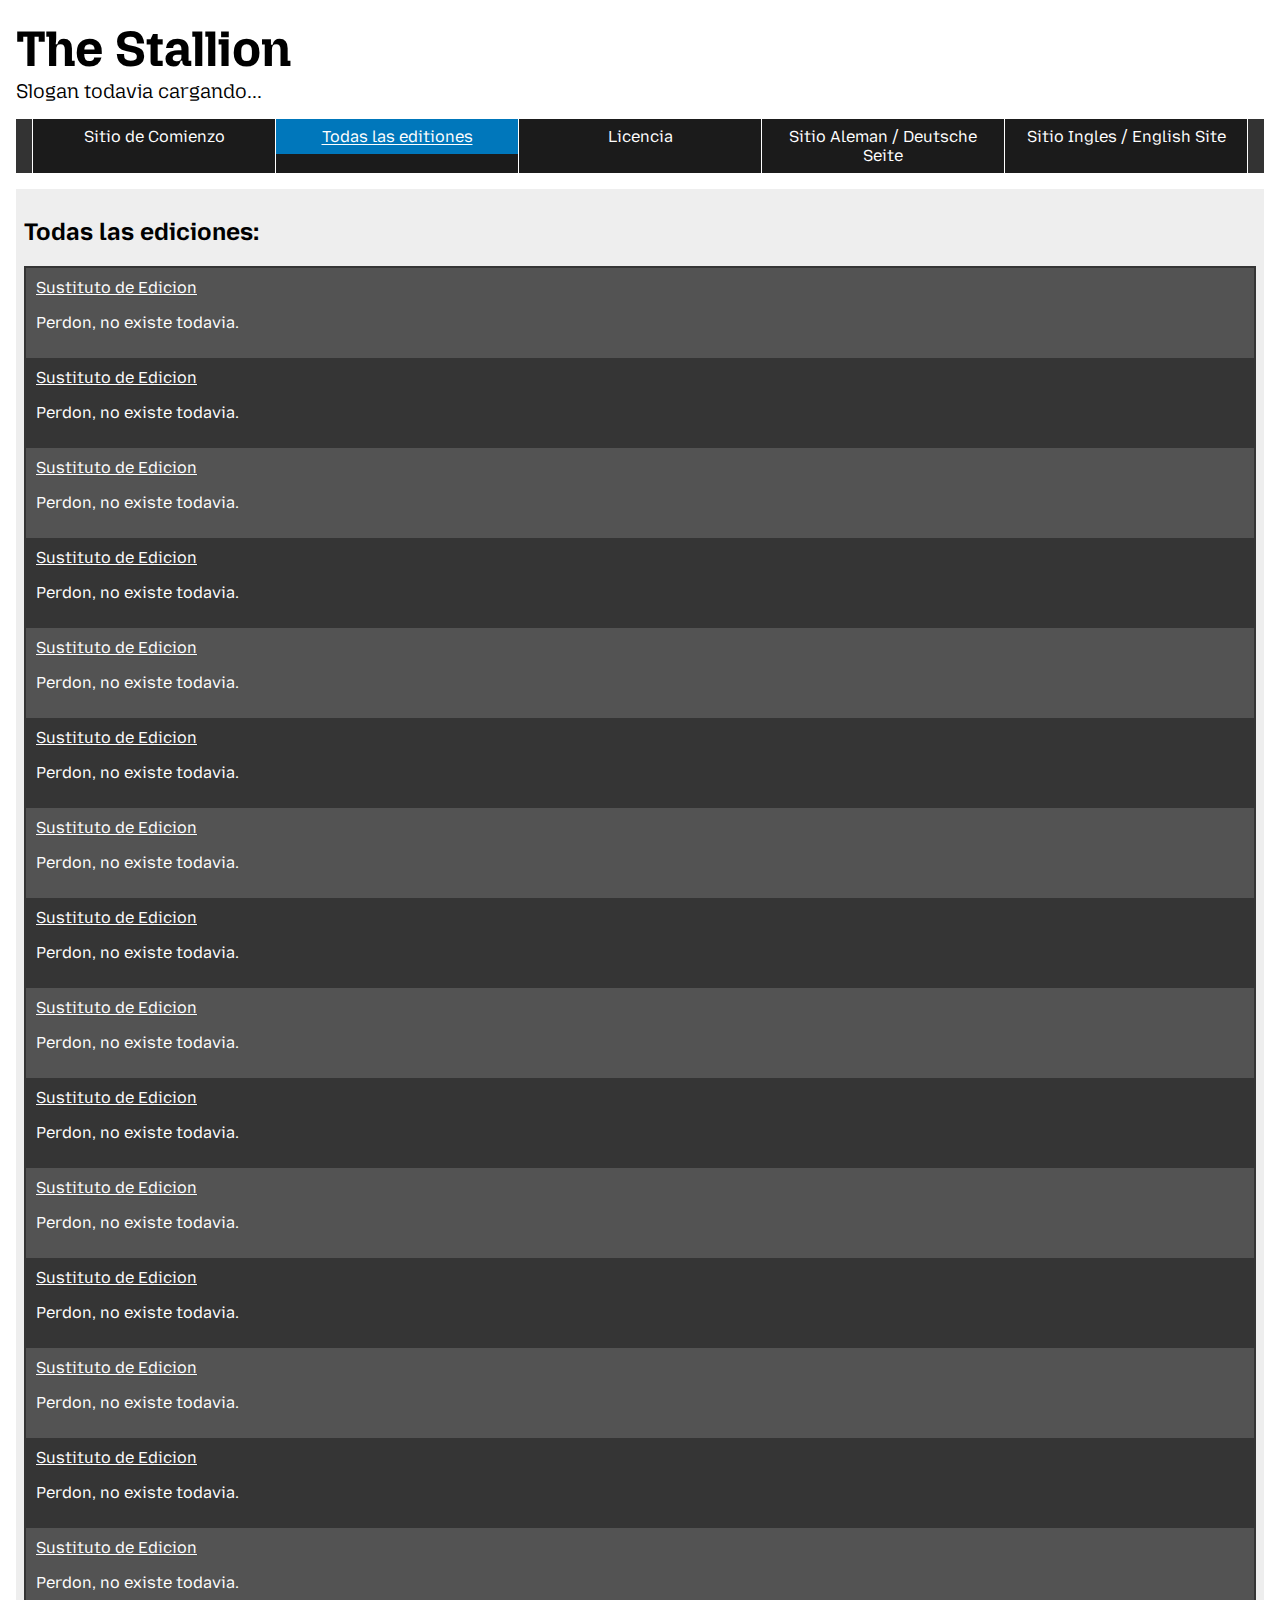
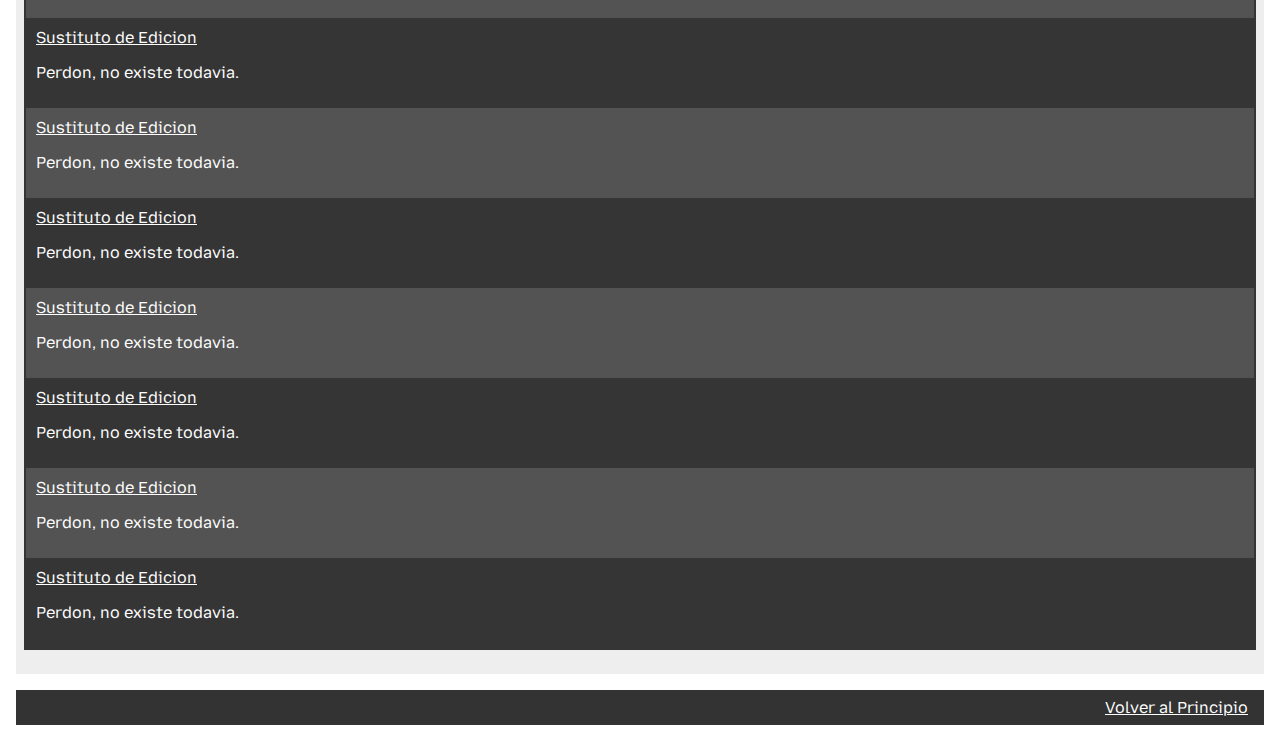
<file: html/html_es/ediciones.html>
<!DOCTYPE html>
<html lang="es-AR" id="top">
    <head>
        <!-- name, description, icon and any other meta of the website-->
        <meta charset="utf-8"/>
        <meta name="viewport" content="width=device-width" />
        <meta name="description" content="Slogan cargando todavia..." /> <!-- for the love of god come up with a better slogan please! -->
        <title>The Stallion</title>

        <link href="../../styles/style.css" rel="stylesheet">
        <link rel="preconnect" href="https://fonts.googleapis.com">
        <link rel="preconnect" href="https://fonts.gstatic.com" crossorigin>
        <link href="https://fonts.googleapis.com/css2?family=Mozilla+Text:wght@200..700&display=swap" rel="stylesheet">
        <link rel="preconnect" href="https://fonts.googleapis.com">
        <link rel="preconnect" href="https://fonts.gstatic.com" crossorigin>
        <link href="https://fonts.googleapis.com/css2?family=Mozilla+Headline:wght@200..700&display=swap" rel="stylesheet">
    </head>

    <body class="site-body">
        <header class="site-header">
            <!-- the header of course -->
            <h1>The Stallion</h1>
            <p>Slogan todavia cargando...</p>
        </header>

        <nav class="site-nav">
            <ul>
                <li><a href="comienzo.html">Sitio de Comienzo</a></li>
                <li aria-current="page"><a href="ediciones.html">Todas las editiones</a></li>
                <li><a href="licencia.html">Licencia</a></li>
                <li><a href="../html_de/startseite.html">Sitio Aleman / Deutsche Seite</a></li>
                <li><a href="../../index.html">Sitio Ingles / English Site</a></li>
            </ul>
        </nav>
        <main>
            <editions class="object-list">
                <h2>Todas las ediciones:</h2>
                <ul>
                    <li><a href="html/editions/">Sustituto de Edicion</a><p> Perdon, no existe todavia.</p></li>
                    <li><a href="html/editions/">Sustituto de Edicion</a><p> Perdon, no existe todavia.</p></li>
                    <li><a href="html/editions/">Sustituto de Edicion</a><p> Perdon, no existe todavia.</p></li>
                    <li><a href="html/editions/">Sustituto de Edicion</a><p> Perdon, no existe todavia.</p></li>
                    <li><a href="html/editions/">Sustituto de Edicion</a><p> Perdon, no existe todavia.</p></li>
                    <li><a href="html/editions/">Sustituto de Edicion</a><p> Perdon, no existe todavia.</p></li>
                    <li><a href="html/editions/">Sustituto de Edicion</a><p> Perdon, no existe todavia.</p></li>
                    <li><a href="html/editions/">Sustituto de Edicion</a><p> Perdon, no existe todavia.</p></li>
                    <li><a href="html/editions/">Sustituto de Edicion</a><p> Perdon, no existe todavia.</p></li>
                    <li><a href="html/editions/">Sustituto de Edicion</a><p> Perdon, no existe todavia.</p></li>
                    <li><a href="html/editions/">Sustituto de Edicion</a><p> Perdon, no existe todavia.</p></li>
                    <li><a href="html/editions/">Sustituto de Edicion</a><p> Perdon, no existe todavia.</p></li>
                    <li><a href="html/editions/">Sustituto de Edicion</a><p> Perdon, no existe todavia.</p></li>
                    <li><a href="html/editions/">Sustituto de Edicion</a><p> Perdon, no existe todavia.</p></li>
                    <li><a href="html/editions/">Sustituto de Edicion</a><p> Perdon, no existe todavia.</p></li>
                    <li><a href="html/editions/">Sustituto de Edicion</a><p> Perdon, no existe todavia.</p></li>
                    <li><a href="html/editions/">Sustituto de Edicion</a><p> Perdon, no existe todavia.</p></li>
                    <li><a href="html/editions/">Sustituto de Edicion</a><p> Perdon, no existe todavia.</p></li>
                    <li><a href="html/editions/">Sustituto de Edicion</a><p> Perdon, no existe todavia.</p></li>
                    <li><a href="html/editions/">Sustituto de Edicion</a><p> Perdon, no existe todavia.</p></li>
                    <li><a href="html/editions/">Sustituto de Edicion</a><p> Perdon, no existe todavia.</p></li>
                    <li><a href="html/editions/">Sustituto de Edicion</a><p> Perdon, no existe todavia.</p></li>
                </ul>
            </editions>
        </main>
        <footer class="site-footer">
            <nav">
                <ul>
                    <!-- <li><a href="#">Data Protection - Datenschutz</a></li>
                    <li><a href="#">Legal notice - Impressum</a></li> -->
                    <li><a href="#top">Volver al Principio</a></li>
                </ul>
            </nav>
        </footer>
    </body>
</html>
</file>
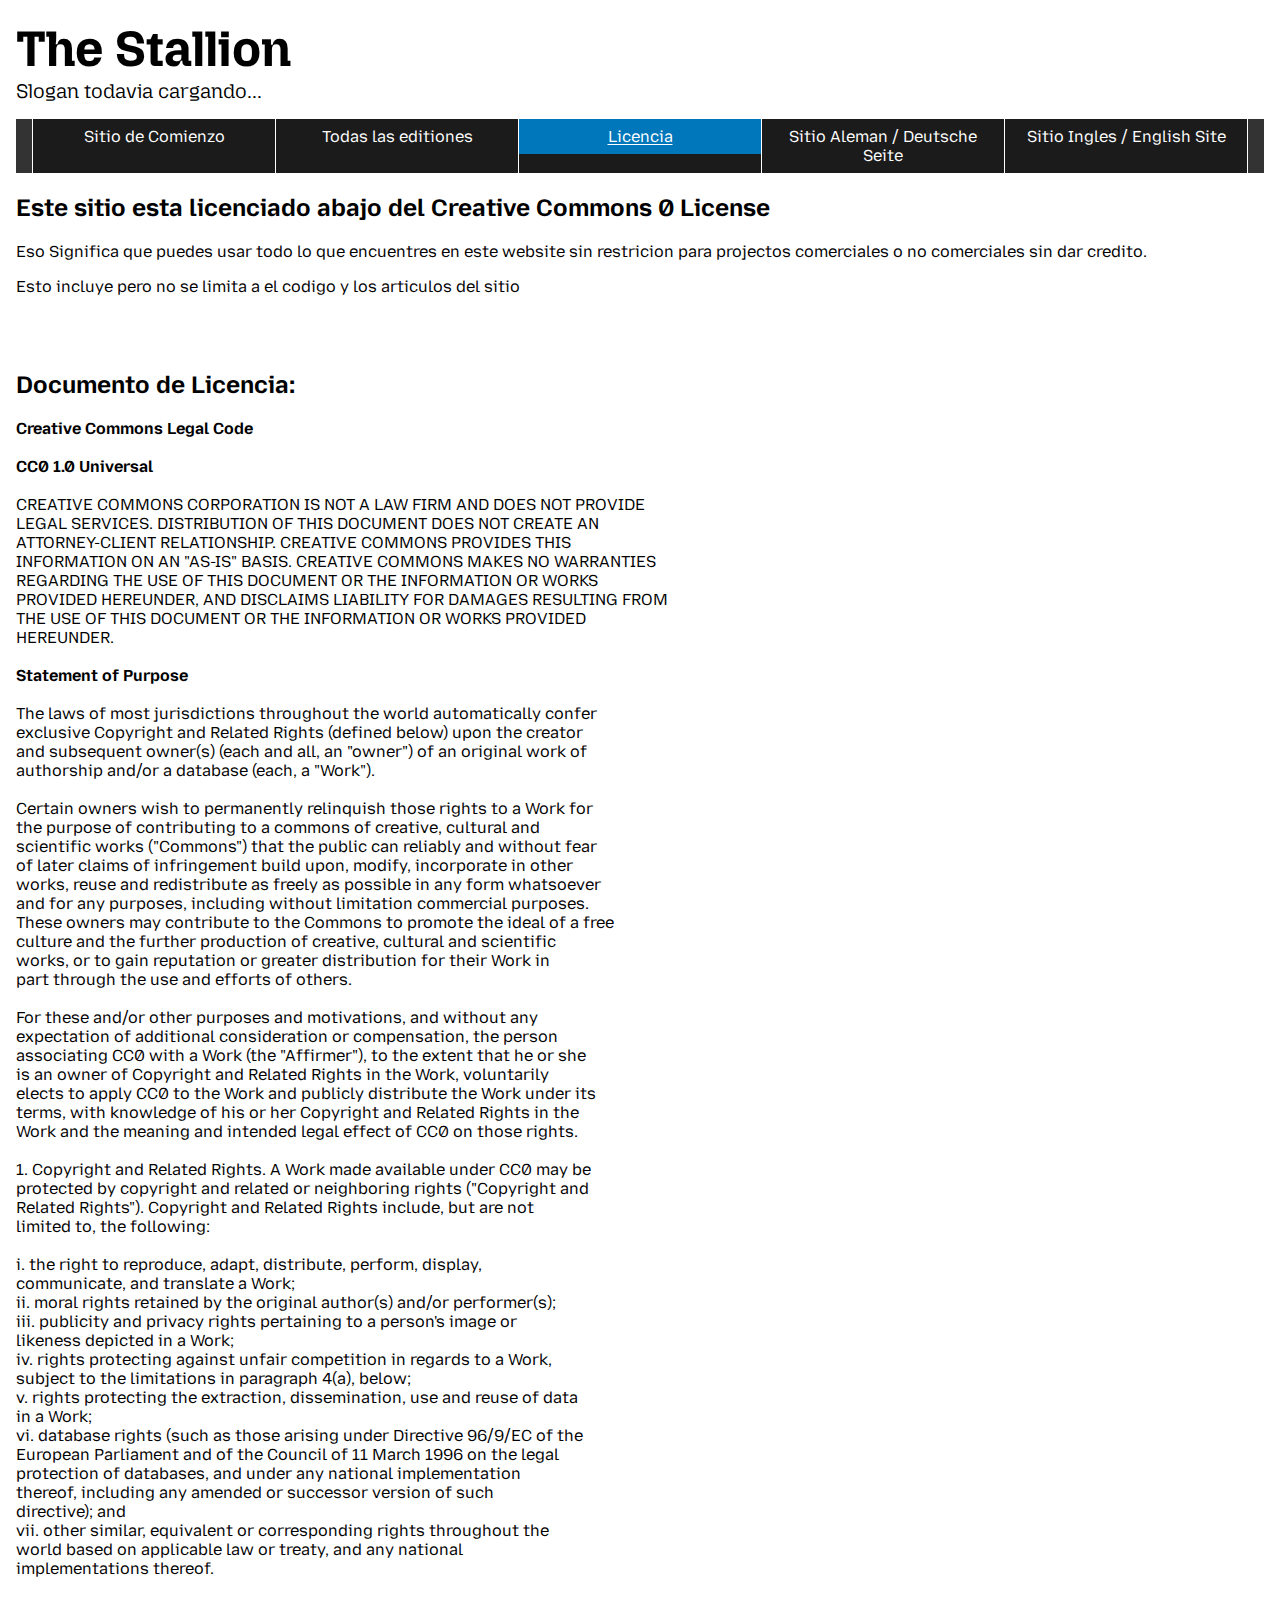
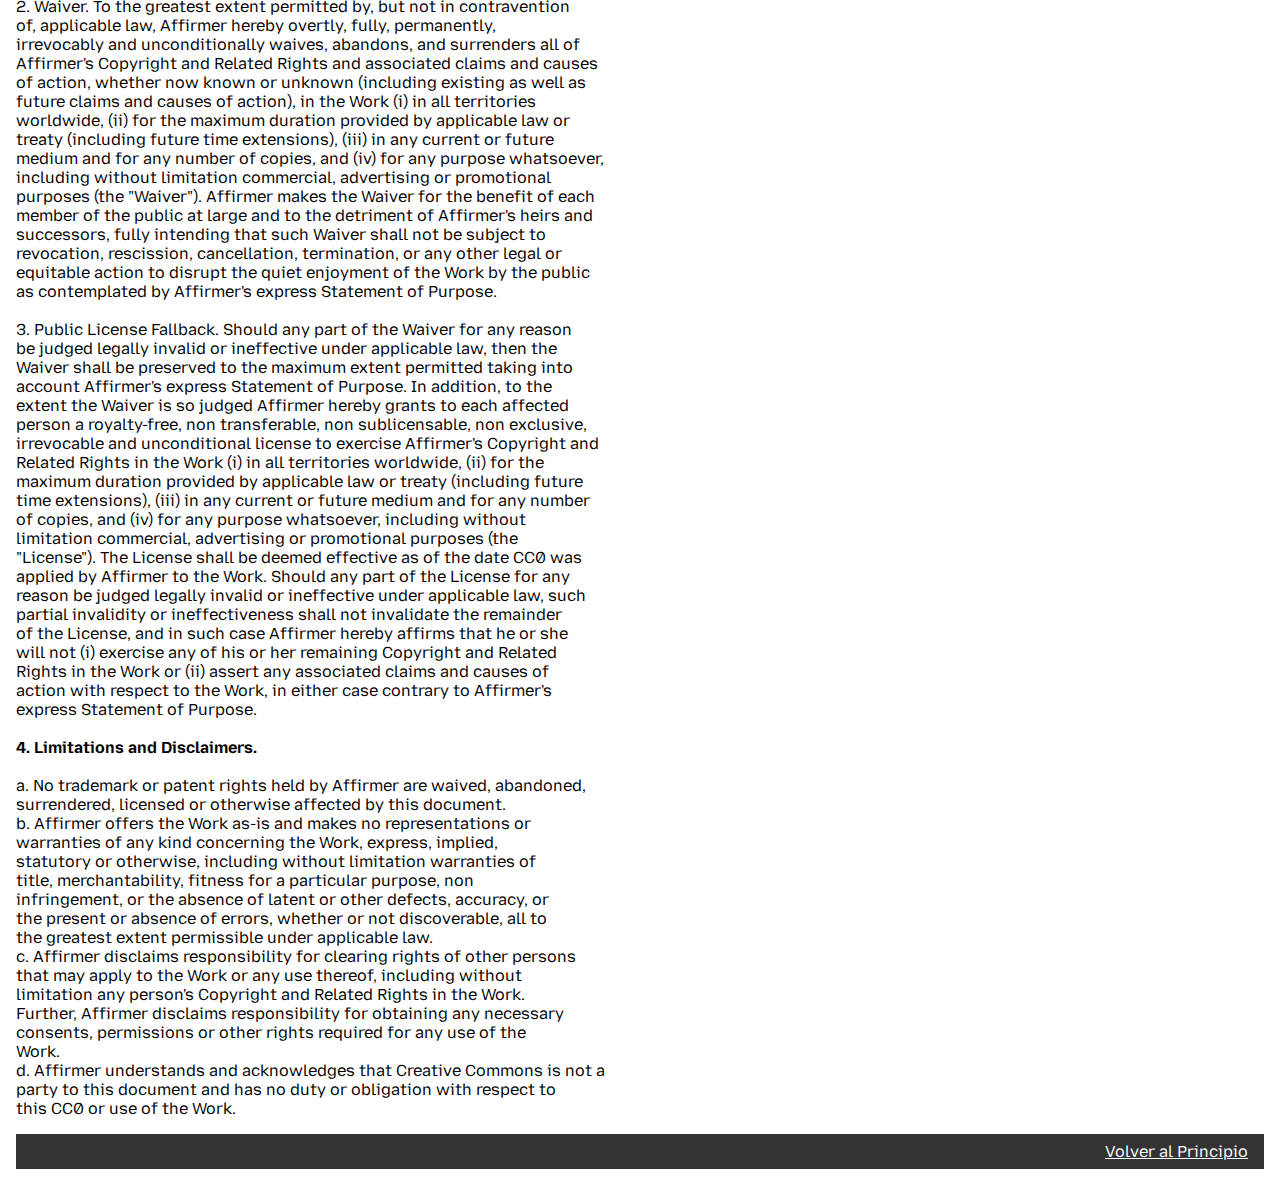
<file: html/html_es/licencia.html>
<!DOCTYPE html>
<html lang="es-AR" id="top">
    <head>
        <!-- name, description, icon and any other meta of the website-->
        <meta charset="utf-8"/>
        <meta name="viewport" content="width=device-width" />
        <meta name="description" content="Slogan cargando todavia..." /> <!-- for the love of god come up with a better slogan please! -->
        <title>The Stallion</title>

        <link href="../../styles/style.css" rel="stylesheet">
        <link rel="preconnect" href="https://fonts.googleapis.com">
        <link rel="preconnect" href="https://fonts.gstatic.com" crossorigin>
        <link href="https://fonts.googleapis.com/css2?family=Mozilla+Text:wght@200..700&display=swap" rel="stylesheet">
        <link rel="preconnect" href="https://fonts.googleapis.com">
        <link rel="preconnect" href="https://fonts.gstatic.com" crossorigin>
        <link href="https://fonts.googleapis.com/css2?family=Mozilla+Headline:wght@200..700&display=swap" rel="stylesheet">
    </head>

    <body class="site-body">
        <header class="site-header">
            <!-- the header of course -->
            <h1>The Stallion</h1>
            <p>Slogan todavia cargando...</p>
        </header>

        <nav class="site-nav">
            <ul>
                <li><a href="comienzo.html">Sitio de Comienzo</a></li>
                <li><a href="ediciones.html">Todas las editiones</a></li>
                <li aria-current="page"><a href="licencia.html">Licencia</a></li>
                <li><a href="../html_de/startseite.html">Sitio Aleman / Deutsche Seite</a></li>
                <li><a href="../../index.html">Sitio Ingles / English Site</a></li>
            </ul>
        </nav>
        <main>
            <h2>Este sitio esta licenciado abajo del Creative Commons 0 License</h2>
            <p>Eso Significa que puedes usar todo lo que encuentres en este website sin restricion para projectos comerciales o no comerciales sin dar credito.</p>
            <p>Esto incluye pero no se limita a el codigo y los articulos del sitio</p>
            <p><br><br></p>
            <h2>Documento de Licencia:</h2>
            <p>
<strong>Creative Commons Legal Code <br>
<br>
CC0 1.0 Universal <br> </strong>
<br>
    CREATIVE COMMONS CORPORATION IS NOT A LAW FIRM AND DOES NOT PROVIDE<br>
    LEGAL SERVICES. DISTRIBUTION OF THIS DOCUMENT DOES NOT CREATE AN<br>
    ATTORNEY-CLIENT RELATIONSHIP. CREATIVE COMMONS PROVIDES THIS<br>
    INFORMATION ON AN "AS-IS" BASIS. CREATIVE COMMONS MAKES NO WARRANTIES<br>
    REGARDING THE USE OF THIS DOCUMENT OR THE INFORMATION OR WORKS<br>
    PROVIDED HEREUNDER, AND DISCLAIMS LIABILITY FOR DAMAGES RESULTING FROM<br>
    THE USE OF THIS DOCUMENT OR THE INFORMATION OR WORKS PROVIDED<br>
    HEREUNDER. <br>
<br>
<strong>Statement of Purpose <br> </strong>
<br>
The laws of most jurisdictions throughout the world automatically confer<br>
exclusive Copyright and Related Rights (defined below) upon the creator<br>
and subsequent owner(s) (each and all, an "owner") of an original work of<br>
authorship and/or a database (each, a "Work"). <br>
<br>
Certain owners wish to permanently relinquish those rights to a Work for<br>
the purpose of contributing to a commons of creative, cultural and<br>
scientific works ("Commons") that the public can reliably and without fear<br>
of later claims of infringement build upon, modify, incorporate in other<br>
works, reuse and redistribute as freely as possible in any form whatsoever<br>
and for any purposes, including without limitation commercial purposes.<br>
These owners may contribute to the Commons to promote the ideal of a free<br>
culture and the further production of creative, cultural and scientific<br>
works, or to gain reputation or greater distribution for their Work in<br>
part through the use and efforts of others.<br>
<br>
For these and/or other purposes and motivations, and without any<br>
expectation of additional consideration or compensation, the person<br>
associating CC0 with a Work (the "Affirmer"), to the extent that he or she<br>
is an owner of Copyright and Related Rights in the Work, voluntarily<br>
elects to apply CC0 to the Work and publicly distribute the Work under its<br>
terms, with knowledge of his or her Copyright and Related Rights in the<br>
Work and the meaning and intended legal effect of CC0 on those rights.<br>
<br>
1. Copyright and Related Rights. A Work made available under CC0 may be<br>
protected by copyright and related or neighboring rights ("Copyright and<br>
Related Rights"). Copyright and Related Rights include, but are not<br>
limited to, the following:<br>
<br>
  i. the right to reproduce, adapt, distribute, perform, display,<br>
     communicate, and translate a Work;<br>
 ii. moral rights retained by the original author(s) and/or performer(s);<br>
iii. publicity and privacy rights pertaining to a person's image or<br>
     likeness depicted in a Work;<br>
 iv. rights protecting against unfair competition in regards to a Work,<br>
     subject to the limitations in paragraph 4(a), below;<br>
  v. rights protecting the extraction, dissemination, use and reuse of data<br>
     in a Work;<br>
 vi. database rights (such as those arising under Directive 96/9/EC of the<br>
     European Parliament and of the Council of 11 March 1996 on the legal<br>
     protection of databases, and under any national implementation<br>
     thereof, including any amended or successor version of such<br>
     directive); and<br>
vii. other similar, equivalent or corresponding rights throughout the<br>
     world based on applicable law or treaty, and any national<br>
     implementations thereof.<br>
<br>
2. Waiver. To the greatest extent permitted by, but not in contravention<br>
of, applicable law, Affirmer hereby overtly, fully, permanently,<br>
irrevocably and unconditionally waives, abandons, and surrenders all of<br>
Affirmer's Copyright and Related Rights and associated claims and causes<br>
of action, whether now known or unknown (including existing as well as<br>
future claims and causes of action), in the Work (i) in all territories<br>
worldwide, (ii) for the maximum duration provided by applicable law or<br>
treaty (including future time extensions), (iii) in any current or future<br>
medium and for any number of copies, and (iv) for any purpose whatsoever,<br>
including without limitation commercial, advertising or promotional<br>
purposes (the "Waiver"). Affirmer makes the Waiver for the benefit of each<br>
member of the public at large and to the detriment of Affirmer's heirs and<br>
successors, fully intending that such Waiver shall not be subject to<br>
revocation, rescission, cancellation, termination, or any other legal or<br>
equitable action to disrupt the quiet enjoyment of the Work by the public<br>
as contemplated by Affirmer's express Statement of Purpose.<br>
<br>
3. Public License Fallback. Should any part of the Waiver for any reason<br>
be judged legally invalid or ineffective under applicable law, then the<br>
Waiver shall be preserved to the maximum extent permitted taking into<br>
account Affirmer's express Statement of Purpose. In addition, to the<br>
extent the Waiver is so judged Affirmer hereby grants to each affected<br>
person a royalty-free, non transferable, non sublicensable, non exclusive,<br>
irrevocable and unconditional license to exercise Affirmer's Copyright and<br>
Related Rights in the Work (i) in all territories worldwide, (ii) for the<br>
maximum duration provided by applicable law or treaty (including future<br>
time extensions), (iii) in any current or future medium and for any number<br>
of copies, and (iv) for any purpose whatsoever, including without<br>
limitation commercial, advertising or promotional purposes (the<br>
"License"). The License shall be deemed effective as of the date CC0 was<br>
applied by Affirmer to the Work. Should any part of the License for any<br>
reason be judged legally invalid or ineffective under applicable law, such<br>
partial invalidity or ineffectiveness shall not invalidate the remainder<br>
of the License, and in such case Affirmer hereby affirms that he or she<br>
will not (i) exercise any of his or her remaining Copyright and Related<br>
Rights in the Work or (ii) assert any associated claims and causes of<br>
action with respect to the Work, in either case contrary to Affirmer's<br>
express Statement of Purpose.<br>
<br>
<strong>4. Limitations and Disclaimers.</strong><br>
<br>
 a. No trademark or patent rights held by Affirmer are waived, abandoned,<br>
    surrendered, licensed or otherwise affected by this document.<br>
 b. Affirmer offers the Work as-is and makes no representations or<br>
    warranties of any kind concerning the Work, express, implied,<br>
    statutory or otherwise, including without limitation warranties of<br>
    title, merchantability, fitness for a particular purpose, non<br>
    infringement, or the absence of latent or other defects, accuracy, or<br>
    the present or absence of errors, whether or not discoverable, all to<br>
    the greatest extent permissible under applicable law.<br>
 c. Affirmer disclaims responsibility for clearing rights of other persons<br>
    that may apply to the Work or any use thereof, including without<br>
    limitation any person's Copyright and Related Rights in the Work.<br>
    Further, Affirmer disclaims responsibility for obtaining any necessary<br>
    consents, permissions or other rights required for any use of the<br>
    Work.<br>
 d. Affirmer understands and acknowledges that Creative Commons is not a<br>
    party to this document and has no duty or obligation with respect to<br>
    this CC0 or use of the Work.<br>
            </p>
        </main>
        <footer class="site-footer">
            <nav">
                <ul>
                    <!-- <li><a href="#">Data Protection - Datenschutz</a></li>
                    <li><a href="#">Legal notice - Impressum</a></li> -->
                    <li><a href="#top">Volver al Principio</a></li>
                </ul>
            </nav>
        </footer>
    </body>
</html>
</file>
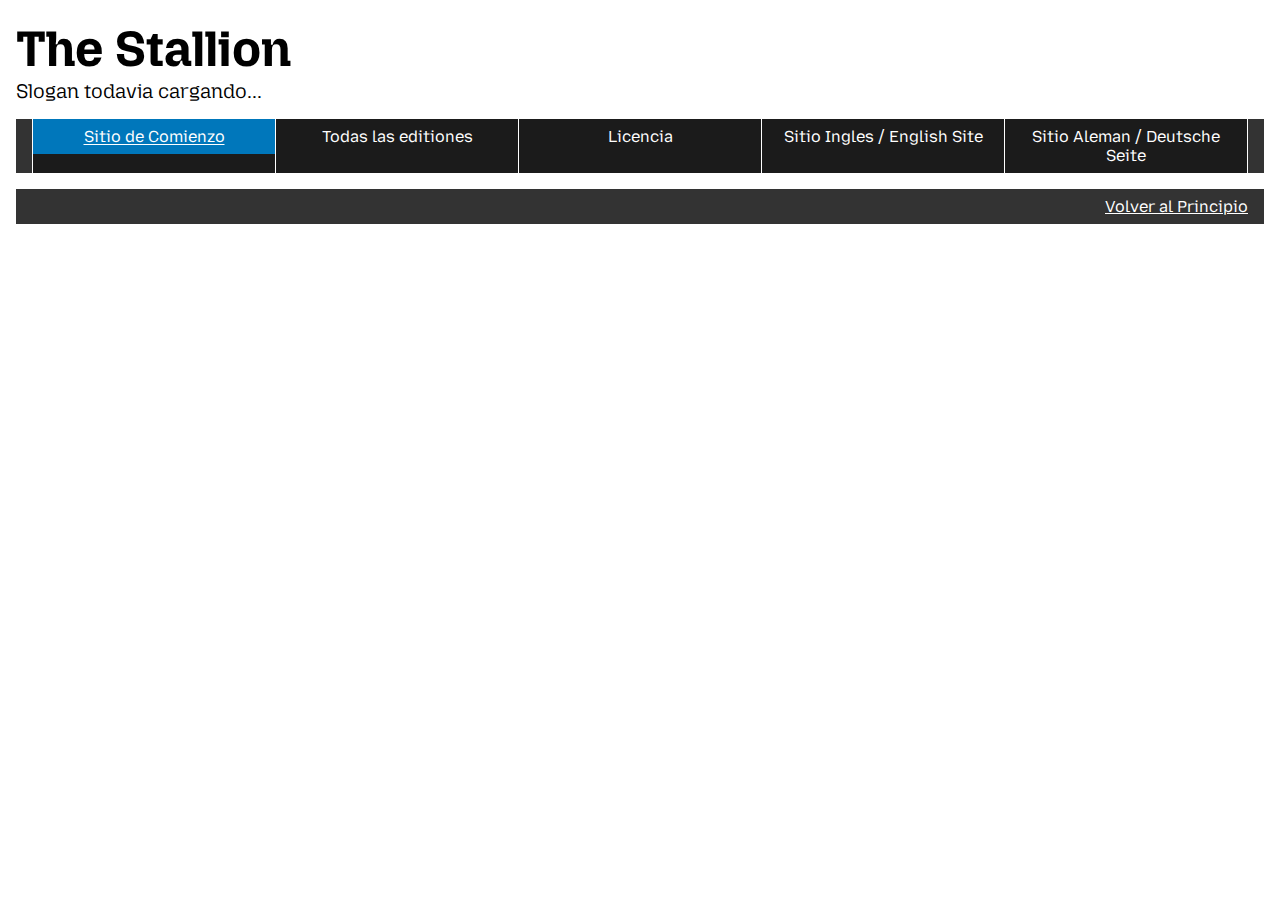
<file: html/html_es/template_es.html>
<!DOCTYPE html>
<html lang="es-AR" id="top">
    <head>
        <!-- name, description, icon and any other meta of the website-->
        <meta charset="utf-8"/>
        <meta name="viewport" content="width=device-width" />
        <meta name="description" content="Slogan cargando todavia..." /> <!-- for the love of god come up with a better slogan please! -->
        <title>The Stallion</title>

        <link href="../../styles/style.css" rel="stylesheet">
        <link rel="preconnect" href="https://fonts.googleapis.com">
        <link rel="preconnect" href="https://fonts.gstatic.com" crossorigin>
        <link href="https://fonts.googleapis.com/css2?family=Mozilla+Text:wght@200..700&display=swap" rel="stylesheet">
        <link rel="preconnect" href="https://fonts.googleapis.com">
        <link rel="preconnect" href="https://fonts.gstatic.com" crossorigin>
        <link href="https://fonts.googleapis.com/css2?family=Mozilla+Headline:wght@200..700&display=swap" rel="stylesheet">
    </head>

    <body class="site-body">
        <header class="site-header">
            <!-- the header of course -->
            <h1>The Stallion</h1>
            <p>Slogan todavia cargando...</p>
        </header>

        <nav class="site-nav">
            <ul>
                <li aria-current="page"><a href="comienzo.html">Sitio de Comienzo</a></li>
                <li><a href="ediciones.html">Todas las editiones</a></li>
                <li><a href="licencia.html">Licencia</a></li>
                <li><a href="../../index.html">Sitio Ingles / English Site</a></li>
                <li><a href="../html_de/startseite.html">Sitio Aleman / Deutsche Seite</a></li>
            </ul>
        </nav>

        <main>

        </main>

        <footer class="site-footer">
            <nav">
                <ul>
                    <!-- <li><a href="#">Data Protection - Datenschutz</a></li>
                    <li><a href="#">Legal notice - Impressum</a></li> -->
                    <li><a href="#top">Volver al Principio</a></li>
                </ul>
            </nav>
        </footer>
    </body>
</html>
<!--
LICENSE:

Creative Commons Legal Code

CC0 1.0 Universal

    CREATIVE COMMONS CORPORATION IS NOT A LAW FIRM AND DOES NOT PROVIDE
    LEGAL SERVICES. DISTRIBUTION OF THIS DOCUMENT DOES NOT CREATE AN
    ATTORNEY-CLIENT RELATIONSHIP. CREATIVE COMMONS PROVIDES THIS
    INFORMATION ON AN "AS-IS" BASIS. CREATIVE COMMONS MAKES NO WARRANTIES
    REGARDING THE USE OF THIS DOCUMENT OR THE INFORMATION OR WORKS
    PROVIDED HEREUNDER, AND DISCLAIMS LIABILITY FOR DAMAGES RESULTING FROM
    THE USE OF THIS DOCUMENT OR THE INFORMATION OR WORKS PROVIDED
    HEREUNDER.

Statement of Purpose

The laws of most jurisdictions throughout the world automatically confer
exclusive Copyright and Related Rights (defined below) upon the creator
and subsequent owner(s) (each and all, an "owner") of an original work of
authorship and/or a database (each, a "Work").

Certain owners wish to permanently relinquish those rights to a Work for
the purpose of contributing to a commons of creative, cultural and
scientific works ("Commons") that the public can reliably and without fear
of later claims of infringement build upon, modify, incorporate in other
works, reuse and redistribute as freely as possible in any form whatsoever
and for any purposes, including without limitation commercial purposes.
These owners may contribute to the Commons to promote the ideal of a free
culture and the further production of creative, cultural and scientific
works, or to gain reputation or greater distribution for their Work in
part through the use and efforts of others.

For these and/or other purposes and motivations, and without any
expectation of additional consideration or compensation, the person
associating CC0 with a Work (the "Affirmer"), to the extent that he or she
is an owner of Copyright and Related Rights in the Work, voluntarily
elects to apply CC0 to the Work and publicly distribute the Work under its
terms, with knowledge of his or her Copyright and Related Rights in the
Work and the meaning and intended legal effect of CC0 on those rights.

1. Copyright and Related Rights. A Work made available under CC0 may be
protected by copyright and related or neighboring rights ("Copyright and
Related Rights"). Copyright and Related Rights include, but are not
limited to, the following:

  i. the right to reproduce, adapt, distribute, perform, display,
     communicate, and translate a Work;
 ii. moral rights retained by the original author(s) and/or performer(s);
iii. publicity and privacy rights pertaining to a person's image or
     likeness depicted in a Work;
 iv. rights protecting against unfair competition in regards to a Work,
     subject to the limitations in paragraph 4(a), below;
  v. rights protecting the extraction, dissemination, use and reuse of data
     in a Work;
 vi. database rights (such as those arising under Directive 96/9/EC of the
     European Parliament and of the Council of 11 March 1996 on the legal
     protection of databases, and under any national implementation
     thereof, including any amended or successor version of such
     directive); and
vii. other similar, equivalent or corresponding rights throughout the
     world based on applicable law or treaty, and any national
     implementations thereof.

2. Waiver. To the greatest extent permitted by, but not in contravention
of, applicable law, Affirmer hereby overtly, fully, permanently,
irrevocably and unconditionally waives, abandons, and surrenders all of
Affirmer's Copyright and Related Rights and associated claims and causes
of action, whether now known or unknown (including existing as well as
future claims and causes of action), in the Work (i) in all territories
worldwide, (ii) for the maximum duration provided by applicable law or
treaty (including future time extensions), (iii) in any current or future
medium and for any number of copies, and (iv) for any purpose whatsoever,
including without limitation commercial, advertising or promotional
purposes (the "Waiver"). Affirmer makes the Waiver for the benefit of each
member of the public at large and to the detriment of Affirmer's heirs and
successors, fully intending that such Waiver shall not be subject to
revocation, rescission, cancellation, termination, or any other legal or
equitable action to disrupt the quiet enjoyment of the Work by the public
as contemplated by Affirmer's express Statement of Purpose.

3. Public License Fallback. Should any part of the Waiver for any reason
be judged legally invalid or ineffective under applicable law, then the
Waiver shall be preserved to the maximum extent permitted taking into
account Affirmer's express Statement of Purpose. In addition, to the
extent the Waiver is so judged Affirmer hereby grants to each affected
person a royalty-free, non transferable, non sublicensable, non exclusive,
irrevocable and unconditional license to exercise Affirmer's Copyright and
Related Rights in the Work (i) in all territories worldwide, (ii) for the
maximum duration provided by applicable law or treaty (including future
time extensions), (iii) in any current or future medium and for any number
of copies, and (iv) for any purpose whatsoever, including without
limitation commercial, advertising or promotional purposes (the
"License"). The License shall be deemed effective as of the date CC0 was
applied by Affirmer to the Work. Should any part of the License for any
reason be judged legally invalid or ineffective under applicable law, such
partial invalidity or ineffectiveness shall not invalidate the remainder
of the License, and in such case Affirmer hereby affirms that he or she
will not (i) exercise any of his or her remaining Copyright and Related
Rights in the Work or (ii) assert any associated claims and causes of
action with respect to the Work, in either case contrary to Affirmer's
express Statement of Purpose.

4. Limitations and Disclaimers.

 a. No trademark or patent rights held by Affirmer are waived, abandoned,
    surrendered, licensed or otherwise affected by this document.
 b. Affirmer offers the Work as-is and makes no representations or
    warranties of any kind concerning the Work, express, implied,
    statutory or otherwise, including without limitation warranties of
    title, merchantability, fitness for a particular purpose, non
    infringement, or the absence of latent or other defects, accuracy, or
    the present or absence of errors, whether or not discoverable, all to
    the greatest extent permissible under applicable law.
 c. Affirmer disclaims responsibility for clearing rights of other persons
    that may apply to the Work or any use thereof, including without
    limitation any person's Copyright and Related Rights in the Work.
    Further, Affirmer disclaims responsibility for obtaining any necessary
    consents, permissions or other rights required for any use of the
    Work.
 d. Affirmer understands and acknowledges that Creative Commons is not a
    party to this document and has no duty or obligation with respect to
    this CC0 or use of the Work.

-->
</file>
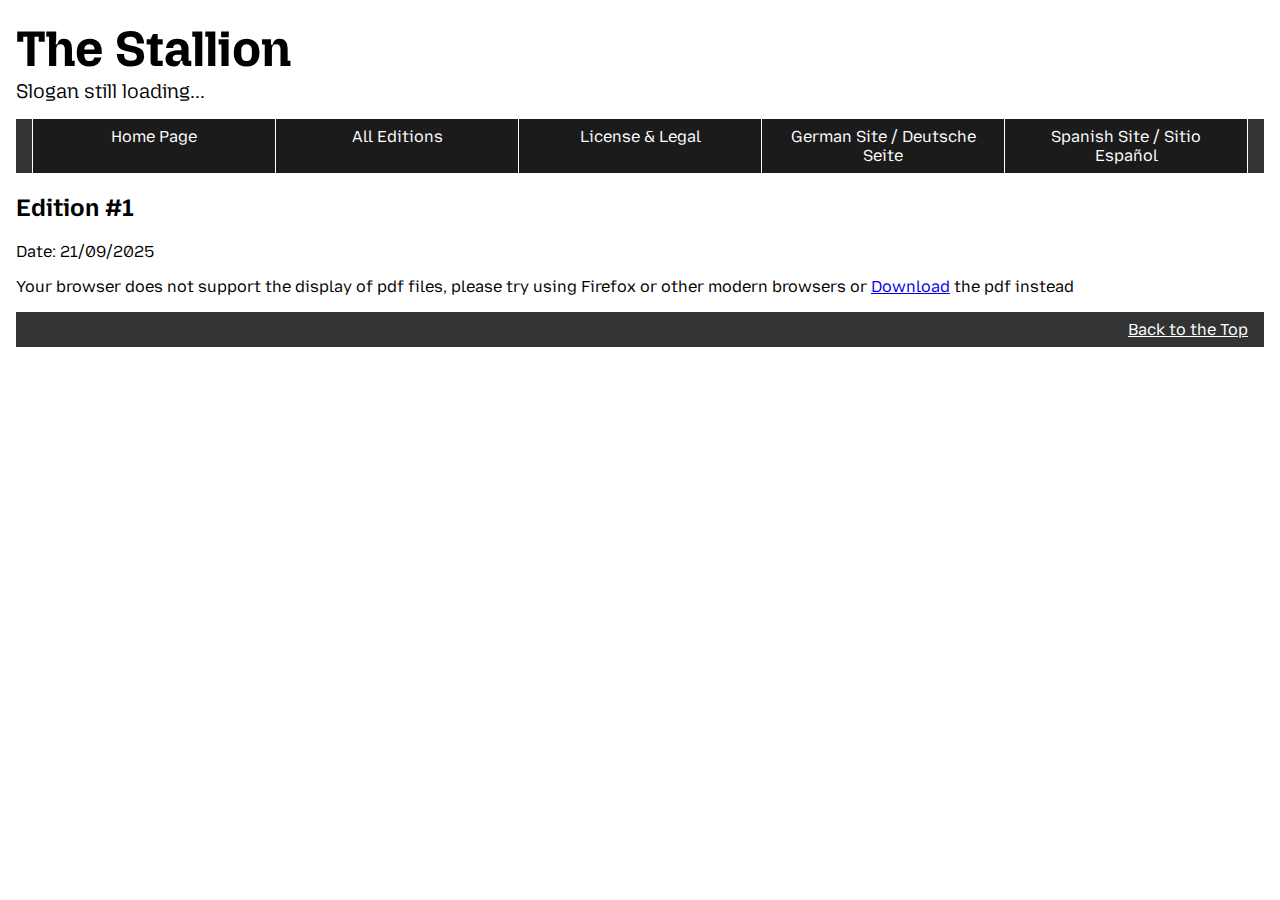
<file: data/html/editions/edc1.html>
<!DOCTYPE html>
<html lang="en" id="top">
    <head>
        <!-- name, description, icon and any other meta of the website-->
        <meta charset="utf-8"/>
        <meta name="viewport" content="width=device-width" />
        <meta name="description" content="Slogan still loading..." /> <!-- for the love of god come up with a better slogan please! -->
        <title>The Stallion</title>

        <link href="../../../styles/style.css" rel="stylesheet">
        <link rel="preconnect" href="https://fonts.googleapis.com">
        <link rel="preconnect" href="https://fonts.gstatic.com" crossorigin>
        <link href="https://fonts.googleapis.com/css2?family=Mozilla+Text:wght@200..700&display=swap" rel="stylesheet">
        <link rel="preconnect" href="https://fonts.googleapis.com">
        <link rel="preconnect" href="https://fonts.gstatic.com" crossorigin>
        <link href="https://fonts.googleapis.com/css2?family=Mozilla+Headline:wght@200..700&display=swap" rel="stylesheet">
    </head>

    <body class="site-body">
        <header class="site-header">
            <!-- the header of course -->
            <h1>The Stallion</h1>
            <p>Slogan still loading...</p>
        </header>

        <nav class="site-nav">
            <ul>
                <li><a href="../../../index.html">Home Page</a></li>
                <li><a href="../../../html/editions.html">All Editions</a></li>
                <li><a href="../../../html/license.html">License & Legal</a></li>
                <li><a href="../../../html/html_de/startseite.html">German Site / Deutsche Seite</a></li>
                <li><a href="../../../html/html_es/comienzo.html">Spanish Site / Sitio Español</a></li>
            </ul>
        </nav>
        
        <main>
            <h2>Edition #1</h2>
            <p>Date: 21/09/2025</p>
            <object data="../../pdf/editions/edc1.pdf" type="application/pdf" width="100%" height="800px">
                <p>Your browser does not support the display of pdf files, please try using Firefox or other modern browsers or <a href="../../pdf/editions/edc1.pdf">Download</a> the pdf instead</p>
            </object>
        </main>

        <footer class="site-footer">
            <nav">
                <ul>
                    <!-- <li><a href="#">Data Protection - Datenschutz</a></li>
                    <li><a href="#">Legal notice - Impressum</a></li> -->
                    <li><a href="#top">Back to the Top</a></li>
                </ul>
            </nav>
        </footer>
    </body>
</html>
<!--
LICENSE:

Creative Commons Legal Code

CC0 1.0 Universal

    CREATIVE COMMONS CORPORATION IS NOT A LAW FIRM AND DOES NOT PROVIDE
    LEGAL SERVICES. DISTRIBUTION OF THIS DOCUMENT DOES NOT CREATE AN
    ATTORNEY-CLIENT RELATIONSHIP. CREATIVE COMMONS PROVIDES THIS
    INFORMATION ON AN "AS-IS" BASIS. CREATIVE COMMONS MAKES NO WARRANTIES
    REGARDING THE USE OF THIS DOCUMENT OR THE INFORMATION OR WORKS
    PROVIDED HEREUNDER, AND DISCLAIMS LIABILITY FOR DAMAGES RESULTING FROM
    THE USE OF THIS DOCUMENT OR THE INFORMATION OR WORKS PROVIDED
    HEREUNDER.

Statement of Purpose

The laws of most jurisdictions throughout the world automatically confer
exclusive Copyright and Related Rights (defined below) upon the creator
and subsequent owner(s) (each and all, an "owner") of an original work of
authorship and/or a database (each, a "Work").

Certain owners wish to permanently relinquish those rights to a Work for
the purpose of contributing to a commons of creative, cultural and
scientific works ("Commons") that the public can reliably and without fear
of later claims of infringement build upon, modify, incorporate in other
works, reuse and redistribute as freely as possible in any form whatsoever
and for any purposes, including without limitation commercial purposes.
These owners may contribute to the Commons to promote the ideal of a free
culture and the further production of creative, cultural and scientific
works, or to gain reputation or greater distribution for their Work in
part through the use and efforts of others.

For these and/or other purposes and motivations, and without any
expectation of additional consideration or compensation, the person
associating CC0 with a Work (the "Affirmer"), to the extent that he or she
is an owner of Copyright and Related Rights in the Work, voluntarily
elects to apply CC0 to the Work and publicly distribute the Work under its
terms, with knowledge of his or her Copyright and Related Rights in the
Work and the meaning and intended legal effect of CC0 on those rights.

1. Copyright and Related Rights. A Work made available under CC0 may be
protected by copyright and related or neighboring rights ("Copyright and
Related Rights"). Copyright and Related Rights include, but are not
limited to, the following:

  i. the right to reproduce, adapt, distribute, perform, display,
     communicate, and translate a Work;
 ii. moral rights retained by the original author(s) and/or performer(s);
iii. publicity and privacy rights pertaining to a person's image or
     likeness depicted in a Work;
 iv. rights protecting against unfair competition in regards to a Work,
     subject to the limitations in paragraph 4(a), below;
  v. rights protecting the extraction, dissemination, use and reuse of data
     in a Work;
 vi. database rights (such as those arising under Directive 96/9/EC of the
     European Parliament and of the Council of 11 March 1996 on the legal
     protection of databases, and under any national implementation
     thereof, including any amended or successor version of such
     directive); and
vii. other similar, equivalent or corresponding rights throughout the
     world based on applicable law or treaty, and any national
     implementations thereof.

2. Waiver. To the greatest extent permitted by, but not in contravention
of, applicable law, Affirmer hereby overtly, fully, permanently,
irrevocably and unconditionally waives, abandons, and surrenders all of
Affirmer's Copyright and Related Rights and associated claims and causes
of action, whether now known or unknown (including existing as well as
future claims and causes of action), in the Work (i) in all territories
worldwide, (ii) for the maximum duration provided by applicable law or
treaty (including future time extensions), (iii) in any current or future
medium and for any number of copies, and (iv) for any purpose whatsoever,
including without limitation commercial, advertising or promotional
purposes (the "Waiver"). Affirmer makes the Waiver for the benefit of each
member of the public at large and to the detriment of Affirmer's heirs and
successors, fully intending that such Waiver shall not be subject to
revocation, rescission, cancellation, termination, or any other legal or
equitable action to disrupt the quiet enjoyment of the Work by the public
as contemplated by Affirmer's express Statement of Purpose.

3. Public License Fallback. Should any part of the Waiver for any reason
be judged legally invalid or ineffective under applicable law, then the
Waiver shall be preserved to the maximum extent permitted taking into
account Affirmer's express Statement of Purpose. In addition, to the
extent the Waiver is so judged Affirmer hereby grants to each affected
person a royalty-free, non transferable, non sublicensable, non exclusive,
irrevocable and unconditional license to exercise Affirmer's Copyright and
Related Rights in the Work (i) in all territories worldwide, (ii) for the
maximum duration provided by applicable law or treaty (including future
time extensions), (iii) in any current or future medium and for any number
of copies, and (iv) for any purpose whatsoever, including without
limitation commercial, advertising or promotional purposes (the
"License"). The License shall be deemed effective as of the date CC0 was
applied by Affirmer to the Work. Should any part of the License for any
reason be judged legally invalid or ineffective under applicable law, such
partial invalidity or ineffectiveness shall not invalidate the remainder
of the License, and in such case Affirmer hereby affirms that he or she
will not (i) exercise any of his or her remaining Copyright and Related
Rights in the Work or (ii) assert any associated claims and causes of
action with respect to the Work, in either case contrary to Affirmer's
express Statement of Purpose.

4. Limitations and Disclaimers.

 a. No trademark or patent rights held by Affirmer are waived, abandoned,
    surrendered, licensed or otherwise affected by this document.
 b. Affirmer offers the Work as-is and makes no representations or
    warranties of any kind concerning the Work, express, implied,
    statutory or otherwise, including without limitation warranties of
    title, merchantability, fitness for a particular purpose, non
    infringement, or the absence of latent or other defects, accuracy, or
    the present or absence of errors, whether or not discoverable, all to
    the greatest extent permissible under applicable law.
 c. Affirmer disclaims responsibility for clearing rights of other persons
    that may apply to the Work or any use thereof, including without
    limitation any person's Copyright and Related Rights in the Work.
    Further, Affirmer disclaims responsibility for obtaining any necessary
    consents, permissions or other rights required for any use of the
    Work.
 d. Affirmer understands and acknowledges that Creative Commons is not a
    party to this document and has no duty or obligation with respect to
    this CC0 or use of the Work.

-->
</file>
<file: styles/style.css>
/* Hello, this is a .css file, it changes the look of the website.
if your goal was to edit the leements in the webiste to make funny screenshots thats actually in the .html files.
otherwise, cheers mate! */

html {
    scroll-behavior: smooth;
}

body {
    font-family: "Mozilla Text", "Arial", system-ui;

    background-color: white;
    color: black;

    min-width: 600;

    margin-top: 0;
    margin-right: auto;
    margin-left: auto;

    padding-top: 1rem;
    padding-left: 1rem;
    padding-right: 1rem;
    padding-bottom: 0;


}

.site-header {
    margin-bottom: 0;
    margin-top: 0;
    padding-top: 0;
    padding-bottom: 0;

    font-family: "Mozilla Headline", "Mozilla Text", "Arial", system-ui;
}

.site-header h1 {
    padding-bottom: 0;
    padding-top: 0;
    margin-top: 3px;
    margin-bottom: 0;
    font-weight: 700;
    font-size: 50px;
}

.site-header p {
    margin-top: 0;
    font-weight: 300;
    font-size: 20px;
    margin-bottom: 0;
    padding-bottom: 0;
}

.site-nav {
    background-color: #333;
    color: white;

    padding-right: 1rem;
    padding-left: 1rem;
    margin: 1rem 0;

}

.site-nav ul {
    background-color: transparent;
    list-style-type: none;
    display: flex;
    padding: 0;
    margin: 0;
    margin-top: 1rem;
    margin-bottom: 1rem;
}

.site-nav li {
    background-color: #1b1b1b;
    flex: 1;
    max-width: 16rem;
    border-right: 1px solid white;
}

.site-nav li:first-child {
    border-left: 1px solid white;
}

.site-nav a {
    color: white;
    text-decoration: none;
    text-align: center;

    display: block;
    padding: 0.5rem 1rem;
}

.site-nav [aria-current] a {
    background: #07b;
    text-decoration: underline;
    text-decoration-thickness: 1px;
    text-underline-offset: 0.15em;
}

.object-list {
    background-color: rgb(238, 238, 238);
    display: block;
    padding: 0.5rem;
    margin-bottom: 1rem;
}

.object-list ul {
    background-color: grey;
    list-style-type: none;
    padding: 0;
    
    border: 2px solid rgb(53, 53, 53);
}

.object-list ul li {
    padding: 10px;
}

.object-list ul li:nth-child(odd) {
    background-color: rgb(83, 83, 83);
}

.object-list ul li:nth-child(even) {
    background-color: rgb(53, 53, 53);
}

.object-list ul li {
    color: white;
}

.object-list ul li a {
    color: white;
}

.site-footer ul {
    background-color: #333;
    color: white;

    list-style-type: none;
    display: flex;
    justify-content: flex-end;
    gap: 1rem;
    padding: 0.5rem 1rem;
    margin: 0;
}

.site-footer ul li a {
    color: white;
}

/* ------------------------------------------------ */

.quote {
    background-color: rgb(236, 235, 235);
    padding: 1rem;
    margin: 0;

    border-left: 5px solid steelblue;
}

blockquote {
    margin-left: 0;
    margin-right: 0;
}



/* ------------------------------------------------ */


.mozilla-text {
  font-family: "Mozilla Text", sans-serif;
  font-optical-sizing: auto;
  font-weight: 200;
  font-style: normal;
}

.mozilla-headline {
  font-family: "Mozilla Headline", sans-serif;
  font-optical-sizing: auto;
  font-weight: 500;
  font-style: normal;
  font-variation-settings:
    "wdth" 100;
}
</file>
